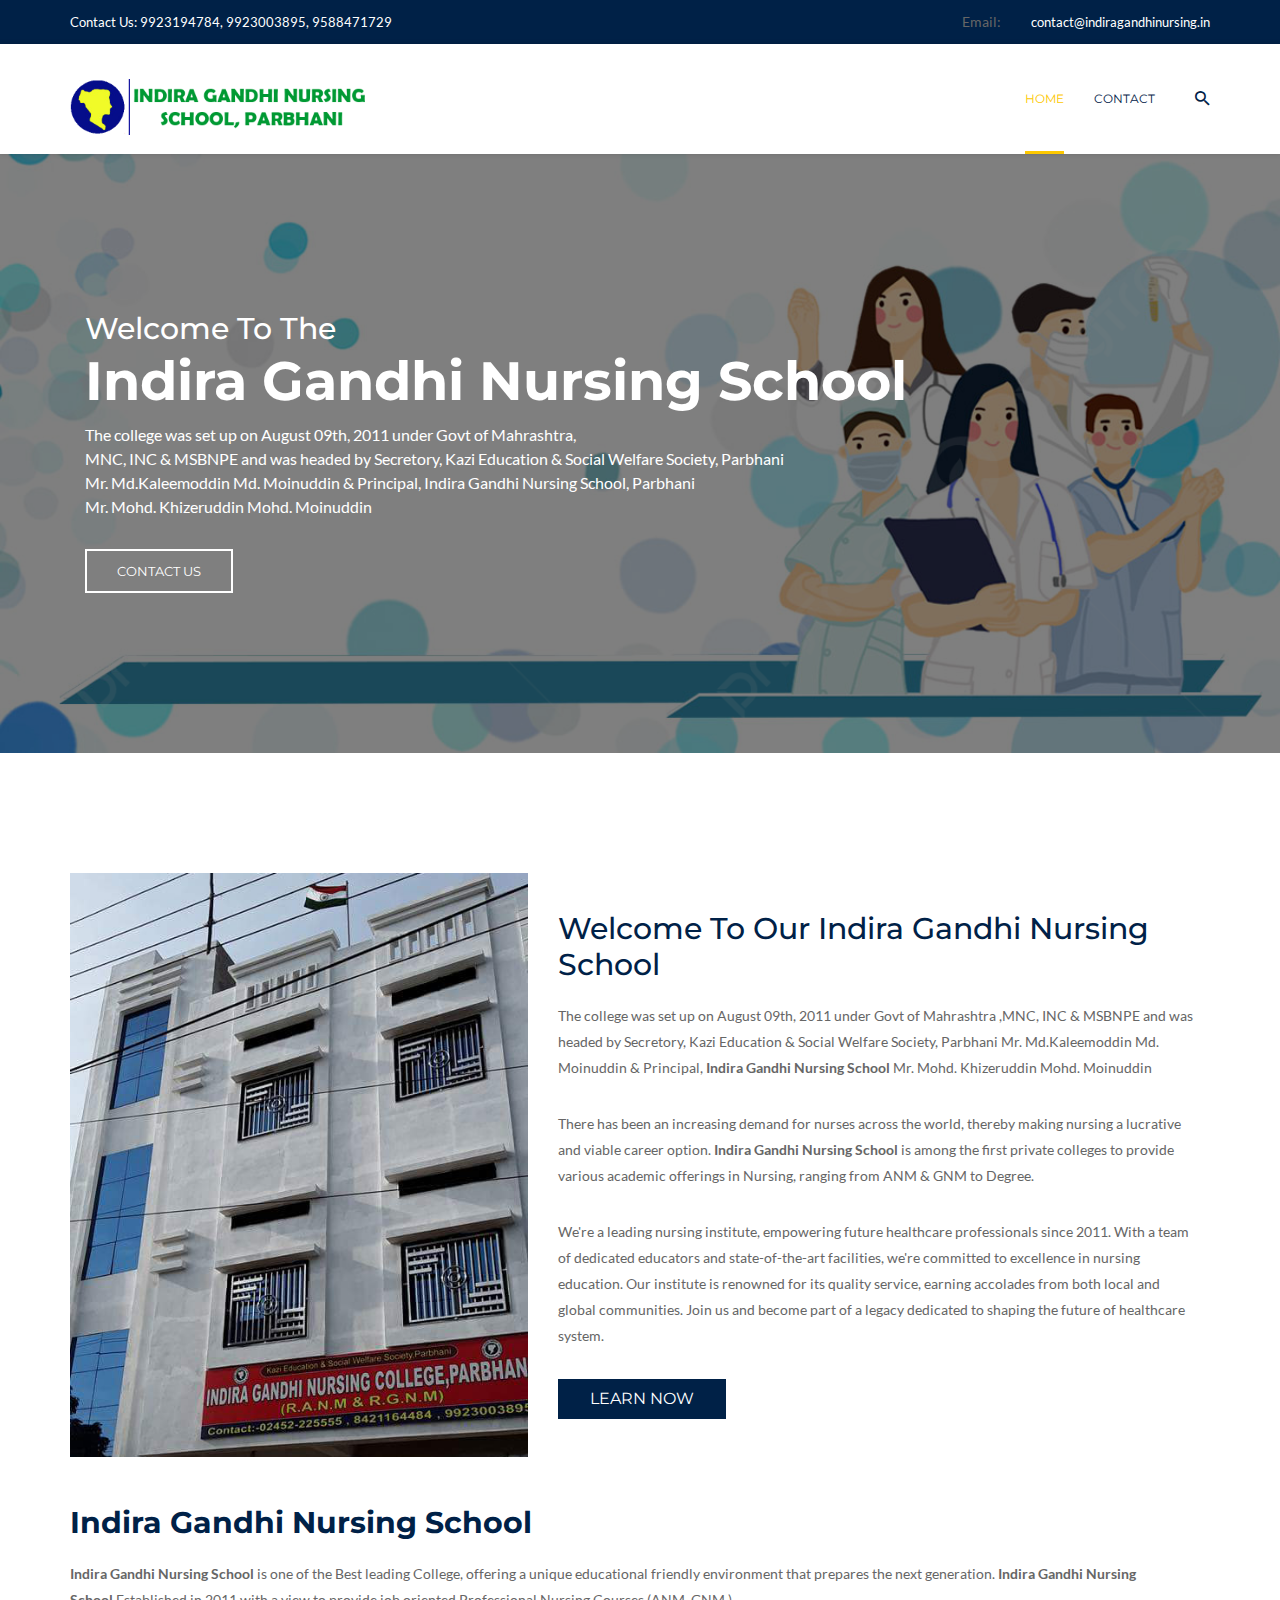
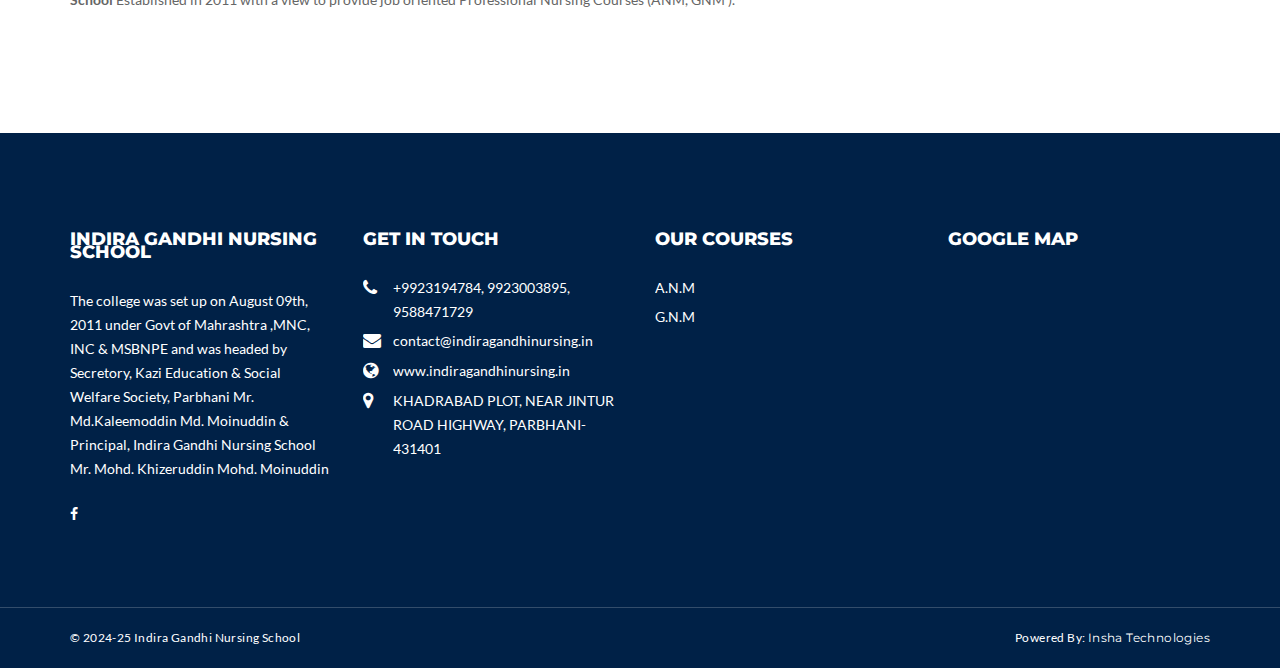
<file: index.html>
<!DOCTYPE html>
<html class="no-js" lang="en">
  <head>
    <meta charset="utf-8" />
    <meta http-equiv="x-ua-compatible" content="ie=edge" />
    <title>
      Indira Gandhi Nursing School
    </title>
    <meta name="description" content="" />
    <meta name="viewport" content="width=device-width, initial-scale=1" />

    <!-- favicon -->
    <link rel="shortcut icon" type="image/x-icon" href="img/favicon.png" />

    <!-- Bootstrap CSS -->
    <link rel="stylesheet" href="css/bootstrap.min.css" />

    <!-- Icon Font CSS -->
    <link rel="stylesheet" href="css/font-awesome.min.css" />
    <link rel="stylesheet" href="css/material-design-iconic-font.min.css" />

    <!-- Plugins CSS -->
    <link rel="stylesheet" href="css/plugins.css" />

    <!-- Style CSS -->
    <link rel="stylesheet" href="style.css" />

    <!-- Responsive CSS -->
    <link rel="stylesheet" href="css/responsive.css" />

    <!-- Modernizr JS -->
    <script src="js/vendor/modernizr-3.11.2.min.js"></script>
  </head>
  <body>
    <!-- Header Area Start -->
    <header class="header-area section">
      <!-- Header Top -->
      <div class="header-top section">
        <div class="container">
          <div class="row">
            <!-- Header Top Left -->
            <div class="header-top-left text-start col-7">
              <p>Contact Us: 9923194784, 9923003895, 9588471729</p>
            </div>
            <!-- Header Top Right -->
            <div class="header-top-right text-end col-5">
              <ul>
                <li>Email:</li>
                <li>
                  <a href="mailto:contact@indiragandhinursing.in"
                    >contact@indiragandhinursing.in</a
                  >
                </li>
              </ul>
            </div>
          </div>
        </div>
      </div>
      <!-- Header Bottom -->
      <div class="header-bottom bg-white sticker section sticker">
        <div class="container">
          <div class="row">
            <div class="col-sm-12">
              <!-- Header Logo -->
              <div class="header-logo float-start">
                <a href="index.html"
                  ><img style="width: 300px" src="img/logo/logo.png" alt="logo"
                /></a>
              </div>
              <!-- Header Buttons -->
              <div class="header-buttons float-end">
                <div class="header-search float-start">
                  <button class="search-toggle">
                    <i class="zmdi zmdi-search"></i>
                  </button>
                  <div class="search-form">
                    <form action="#">
                      <input
                        type="text"
                        placeholder="Search here..."
                        name="search"
                      />
                      <button type="submit">
                        <i class="zmdi zmdi-search"></i>
                      </button>
                    </form>
                  </div>
                </div>
              </div>
              <!-- Main Menu -->
              <div class="main-menu float-end hidden-xs">
                <nav>
                  <ul>
                    <li class="active"><a href="index.html">Home</a></li>
                    <li><a href="contact.html">Contact</a></li>
                  </ul>
                </nav>
              </div>
              <!-- Mobile Menu -->
              <div class="mobile-menu"></div>
            </div>
          </div>
        </div>
      </div>
    </header>
    <!-- End of Header Area -->

    <!-- Slider Area Start -->
    <div class="slider-area section">
      <div id="hero-slider" class="slides">
        <img
          src="img/slider/banner1.png"
          alt="Image"
          title="#slider-caption1"
          style="width: 300px"
        />
      </div>
      <div id="slider-caption1" class="nivo-html-caption nivo-caption">
        <div class="container">
          <div class="row">
            <div class="hero-content col-md-12">
              <h2 class="wow fadeInUp" data-wow-delay="0.5s">Welcome to The</h2>
              <h1 class="wow fadeInUp" data-wow-delay="1s">
                Indira Gandhi Nursing School
              </h1>
              <p class="wow fadeInUp" data-wow-delay="1.5s">
                The college was set up on August 09th, 2011 under Govt of
                Mahrashtra, <br class="d-none d-md-block" />
                MNC, INC & MSBNPE and was headed by Secretory, Kazi Education &
                Social Welfare Society, Parbhani
                <br class="d-none d-md-block" />
                Mr. Md.Kaleemoddin Md. Moinuddin & Principal, Indira Gandhi
                Nursing School, Parbhani <br class="d-none d-md-block" />
                Mr. Mohd. Khizeruddin Mohd. Moinuddin
              </p>
              <a
                class="btn wow fadeInUp"
                data-wow-delay="2s"
                href="contact.html"
                >Contact Us</a
              >
            </div>
          </div>
        </div>
      </div>
    </div>
    <!-- End of Slider Area -->

    <!-- About Area Start -->
    <div class="about-area section bg-white pt-120 pb-90">
      <div class="container">
        <div class="row align-items-center">
          <!-- About Image -->
          <div class="about-image col-md-5 col-xs-12 float-end mb-4 mb-md-0">
            <img src="img/extra/college.jpg" alt="Image" />
          </div>
          <!-- About Content -->
          <div class="about-content col-md-7 col-xs-12 mt-0">
            <h3>Welcome to Our Indira Gandhi Nursing School</h3>
            <p>
              The college was set up on August 09th, 2011 under Govt of
              Mahrashtra ,MNC, INC & MSBNPE and was headed by Secretory, Kazi
              Education & Social Welfare Society, Parbhani Mr. Md.Kaleemoddin
              Md. Moinuddin & Principal, <b>Indira Gandhi Nursing School</b>
              Mr. Mohd. Khizeruddin Mohd. Moinuddin
            </p>
            <p>
              There has been an increasing demand for nurses across the world,
              thereby making nursing a lucrative and viable career option.
              <b>Indira Gandhi Nursing School</b> is among the first private
              colleges to provide various academic offerings in Nursing, ranging
              from ANM & GNM to Degree.
            </p>
            <p>
              We're a leading nursing institute, empowering future healthcare
              professionals since 2011. With a team of dedicated educators and
              state-of-the-art facilities, we're committed to excellence in
              nursing education. Our institute is renowned for its quality
              service, earning accolades from both local and global communities.
              Join us and become part of a legacy dedicated to shaping the
              future of healthcare system.
            </p>
            <a class="btn" href="about.html">Learn Now</a>
          </div>
        </div>
        <div class="about-content col-md-12 col-xs-12 mt-5">
          <h3><b>Indira Gandhi Nursing School</b></h3>
          <p>
            <b>Indira Gandhi Nursing School</b> is one of the Best leading College, offering a unique educational friendly environment that prepares the next generation.          
            <b>Indira Gandhi Nursing School</b> Established in 2011 with a view to provide job oriented Professional Nursing Courses (ANM, GNM ).
          </p>
        </div>
      </div>
    </div>    
    </div>
    <!-- End of About Area -->

    <!-- Footer Top Area Start -->
    <div class="footer-top-area section pt-100 pb-0 pb-xl-4">
      <div class="container">
        <div class="row">
          <!-- Footer Widget -->
          <div class="footer-widget col-lg-3 col-md-6 col-12 mb-50">
            <h3>Indira Gandhi Nursing School</h3>
            <p>
              The college was set up on August 09th, 2011 under Govt of
              Mahrashtra ,MNC, INC & MSBNPE and was headed by Secretory, Kazi
              Education & Social Welfare Society, Parbhani Mr. Md.Kaleemoddin
              Md. Moinuddin & Principal, Indira Gandhi Nursing School Mr. Mohd.
              Khizeruddin Mohd. Moinuddin
            </p>
            <div class="footer-social">
              <a
                target="_blank"
                rel="noopener"
                href="https://www.facebook.com/indiragandhinursing/"
                ><i class="fa fa-facebook"></i
              ></a>
            </div>
          </div>
          <!-- Footer Widget -->
          <div class="footer-widget col-lg-3 col-md-6 col-12 mb-50">
            <h3>GET IN TOUCH</h3>
            <ul>
              <li>
                <i class="fa fa-phone"></i>
                <span>+9923194784, 9923003895, 9588471729</span>
              </li>
              <li>
                <i class="fa fa-envelope"></i>
                <span>contact@indiragandhinursing.in</span>
              </li>
              <li>
                <i class="fa fa-globe"></i>
                <span>www.indiragandhinursing.in</span>
              </li>
              <li>
                <i class="fa fa-map-marker"></i>
                <span
                  >KHADRABAD PLOT, NEAR JINTUR ROAD HIGHWAY,
                  PARBHANI-431401</span
                >
              </li>
            </ul>
          </div>
          <!-- Footer Widget -->
          <div class="footer-widget col-lg-3 col-md-6 col-12 mb-50">
            <h3>Our Courses</h3>
            <ul>
              <li><span>A.N.M</span></li>
              <li><span>G.N.M</span></li>
            </ul>
          </div>
          <!-- Footer Widget -->
          <div class="footer-widget col-lg-3 col-md-6 col-sm-8 col-12 mb-50">
            <h3>Google Map</h3>
            <div class="instagram-widget">
              <iframe
                src="https://www.google.com/maps/embed?pb=!1m18!1m12!1m3!1d3766.3079986209104!2d76.76167037593937!3d19.26896774588489!2m3!1f0!2f0!3f0!3m2!1i1024!2i768!4f13.1!3m3!1m2!1s0x3bd019d96b6c4dbb%3A0xf8ea5add33bac4c1!2sIndira%20Gandhi%20Nursing%20College!5e0!3m2!1sen!2sin!4v1721120600402!5m2!1sen!2sin"
                width="400"
                height="250"
                style="border: 0"
                allowfullscreen=""
                loading="lazy"
                referrerpolicy="no-referrer-when-downgrade"
              ></iframe>
            </div>
          </div>
        </div>
      </div>
    </div>
    <!--End of Footer Top Area-->

    <!-- Footer Bottom Area Start -->
    <footer class="footer-bottom-area section">
      <div class="container">
        <div class="row">
          <div class="text-start col-md-6 col-sm-12">
            <p class="copyright">© 2024-25 Indira Gandhi Nursing School</p>
          </div>
          <div class="text-end col-md-6 col-sm-12">
            <p>
              Powered By:
              <a target="_blank" href="https://www.inshatech.com"
                >Insha Technologies</a
              >
            </p>
          </div>
        </div>
      </div>
    </footer>
    <!-- End of Footer Bottom Area -->

    <!-- jquery -->
    <script src="js/vendor/jquery-3.6.0.min.js"></script>
    <script src="js/vendor/jquery-migrate-3.3.2.min.js"></script>

    <!-- bootstrap JS -->
    <script src="js/bootstrap.bundle.min.js"></script>

    <!-- plugins JS -->
    <script src="js/plugins.js"></script>

    <!-- main JS
============================================ -->
    <script src="js/main.js"></script>
  </body>
</html>
</file>
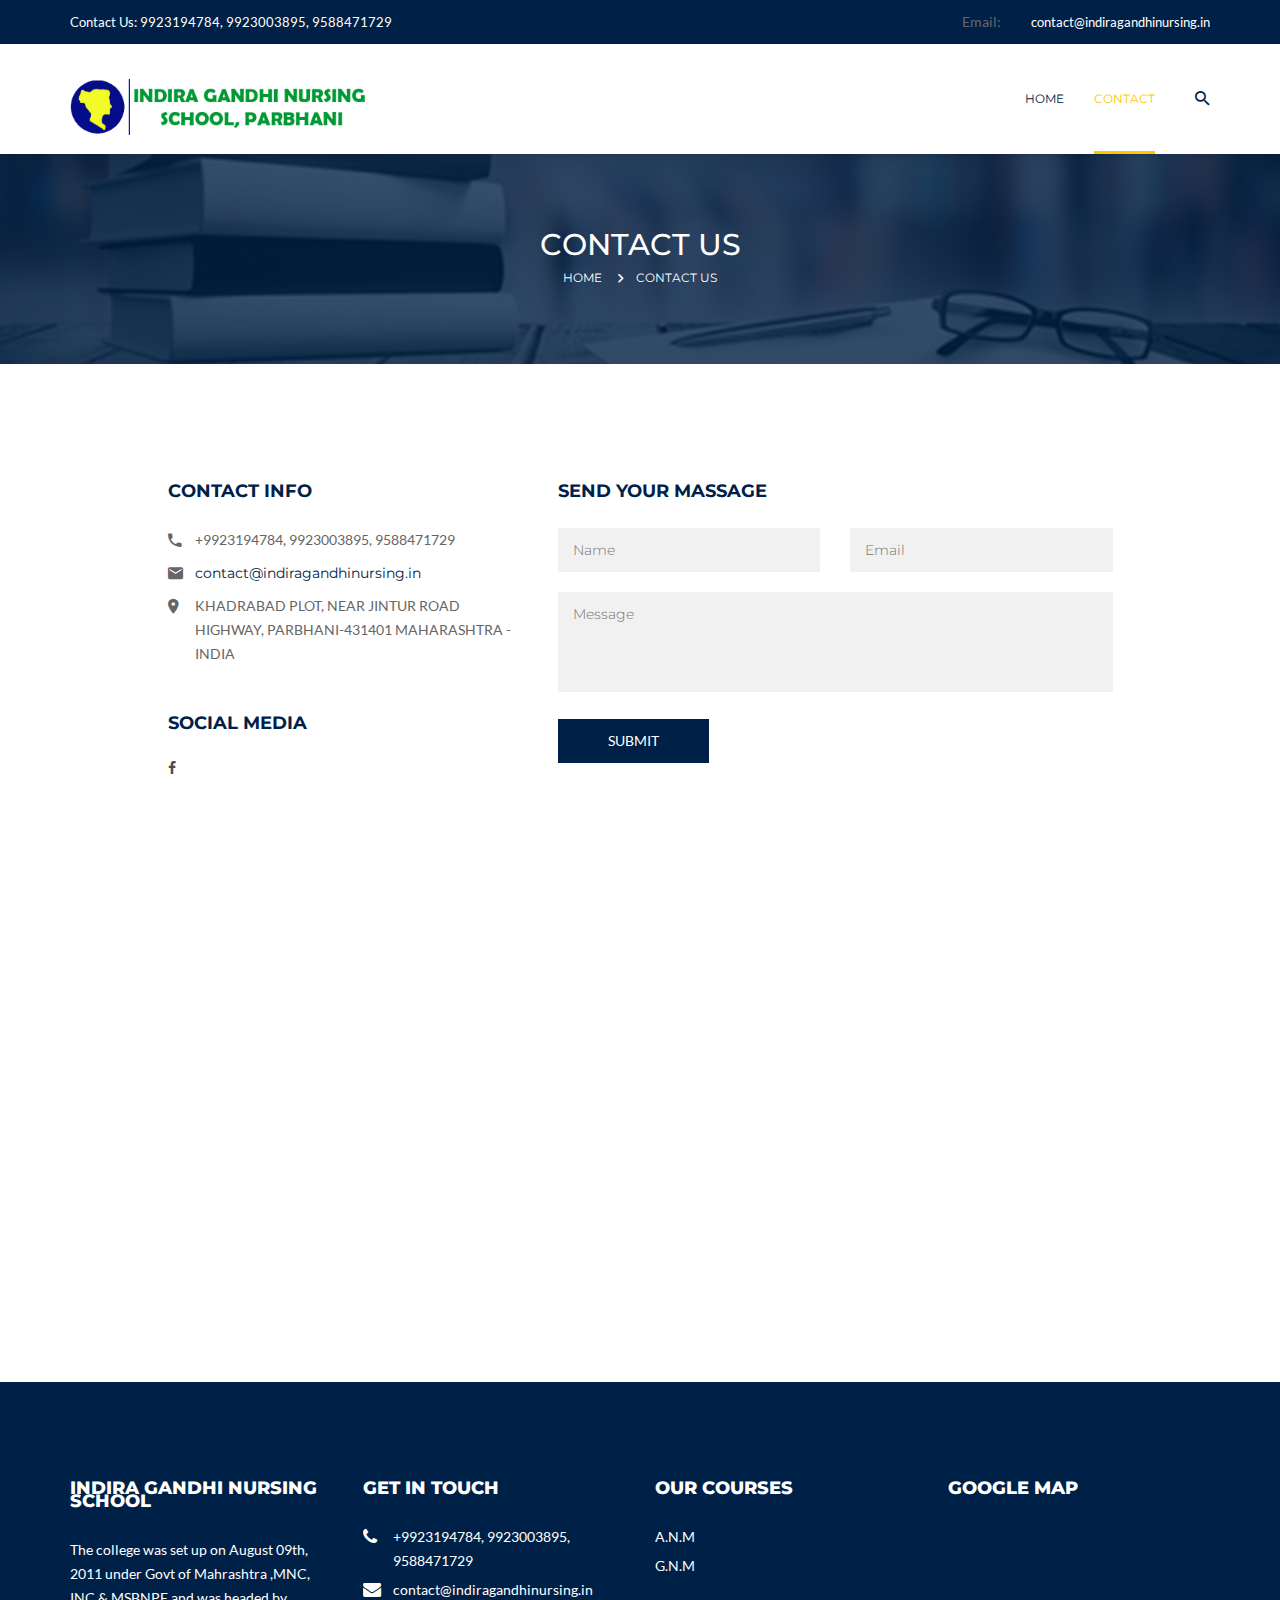
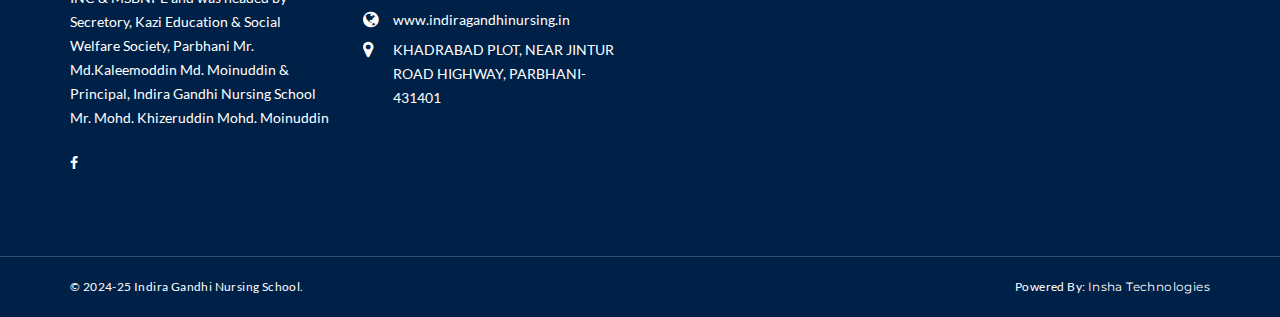
<file: contact.html>
<!DOCTYPE html>
<html class="no-js" lang="en">
  <head>
    <meta charset="utf-8" />
    <meta http-equiv="x-ua-compatible" content="ie=edge" />
    <title>
      Contact - Indira Gandhi Nursing School
    </title>
    <meta name="description" content="" />
    <meta name="viewport" content="width=device-width, initial-scale=1" />

    <!-- favicon -->
    <link rel="shortcut icon" type="image/x-icon" href="img/favicon.png" />

    <!-- Bootstrap CSS -->
    <link rel="stylesheet" href="css/bootstrap.min.css" />

    <!-- Icon Font CSS -->
    <link rel="stylesheet" href="css/font-awesome.min.css" />
    <link rel="stylesheet" href="css/material-design-iconic-font.min.css" />

    <!-- Plugins CSS -->
    <link rel="stylesheet" href="css/plugins.css" />

    <!-- Style CSS -->
    <link rel="stylesheet" href="style.css" />

    <!-- Responsive CSS -->
    <link rel="stylesheet" href="css/responsive.css" />

    <!-- Modernizr JS -->
    <script src="js/vendor/modernizr-3.11.2.min.js"></script>
  </head>
  <body>
    <!-- Header Area Start -->
    <header class="header-area section">
      <!-- Header Top -->
      <div class="header-top section">
        <div class="container">
          <div class="row">
            <!-- Header Top Left -->
            <div class="header-top-left text-start col-7">
              <p>Contact Us: 9923194784, 9923003895, 9588471729</p>
            </div>
            <!-- Header Top Right -->
            <div class="header-top-right text-end col-5">
              <ul>
                <li>Email:</li>
                <li>
                  <a href="mailto:contact@indiragandhinursing.in"
                    >contact@indiragandhinursing.in</a
                  >
                </li>
              </ul>
            </div>
          </div>
        </div>
      </div>
      <!-- Header Bottom -->
      <div class="header-bottom bg-white sticker section sticker">
        <div class="container">
          <div class="row">
            <div class="col-sm-12">
              <!-- Header Logo -->
              <div class="header-logo float-start">
                <a href="index.html"
                  ><img style="width: 300px" src="img/logo/logo.png" alt="logo"
                /></a>
              </div>
              <!-- Header Buttons -->
              <div class="header-buttons float-end">
                <div class="header-search float-start">
                  <button class="search-toggle">
                    <i class="zmdi zmdi-search"></i>
                  </button>
                  <div class="search-form">
                    <form action="#">
                      <input
                        type="text"
                        placeholder="Search here..."
                        name="search"
                      />
                      <button type="submit">
                        <i class="zmdi zmdi-search"></i>
                      </button>
                    </form>
                  </div>
                </div>
              </div>
              <!-- Main Menu -->
              <div class="main-menu float-end hidden-xs">
                <nav>
                  <ul>
                    <li><a href="index.html">Home</a></li>
                    <li class="active"><a href="contact.html">Contact</a></li>
                  </ul>
                </nav>
              </div>
              <!-- Mobile Menu -->
              <div class="mobile-menu"></div>
            </div>
          </div>
        </div>
      </div>
    </header>
    <!-- End of Header Area -->

    <!-- Page Banner Area Start -->
    <div class="page-banner-area overlay section">
      <div class="container">
        <div class="row">
          <!-- Page Banner -->
          <div class="page-banner text-center col-xs-12">
            <h1>contact us</h1>
            <!-- Breadcrumb -->
            <ul class="breadcrumb">
              <li><a href="index.html">Home</a></li>
              <li><a href="#">contact us</a></li>
            </ul>
          </div>
        </div>
      </div>
    </div>
    <!-- End of Page Banner Area -->

    <!-- Contact Area Start -->
    <div class="contact-area bg-white section pt-120 pb-70">
      <div class="container">
        <div class="contact-wrapper row">
          <div class="col-md-4 offset-lg-1 col-sm-5 col-xs-12 mb-50">
            <!-- Contact Info -->
            <h4>contact info</h4>
            <div class="contact-info">
              <p>
                <i class="zmdi zmdi-phone"></i
                ><span>+9923194784, 9923003895, 9588471729</span>
              </p>
              <p>
                <i class="zmdi zmdi-email"></i
                ><span
                  ><a href="mailto:contact@indiragandhinursing.in"
                    >contact@indiragandhinursing.in</a
                  ></span
                >
              </p>
              <p>
                <i class="zmdi zmdi-pin"></i
                ><span
                  >KHADRABAD PLOT, NEAR JINTUR ROAD HIGHWAY, PARBHANI-431401
                  MAHARASHTRA - INDIA</span
                >
              </p>
            </div>
            <!-- Contact Social -->
            <h4>social media</h4>
            <div class="contact-social fix">
              <a href="www.facebook.com"><i class="fa fa-facebook"></i></a>
            </div>
          </div>
          <!-- Contact Form -->
          <div class="col-lg-6 col-md-8 col-sm-7 col-xs-12">
            <h4>send your massage</h4>
            <form
              id="contact-form"
              class="contact-form"
              action="#"
              method="post"
            >
              <div class="row">
                <div class="col-md-6 col-12 mb-20">
                  <input
                    type="text"
                    name="con_name"
                    id="name"
                    placeholder="Name"
                  />
                </div>
                <div class="col-md-6 col-12 mb-20">
                  <input
                    type="email"
                    name="con_email"
                    id="mail"
                    placeholder="Email"
                  />
                </div>
                <div class="col-12 mb-20">
                  <textarea
                    name="con_message"
                    id="message"
                    cols="30"
                    rows="10"
                    placeholder="Message"
                  ></textarea>
                </div>
                <div class="col-12">
                  <button class="btn-submit" type="submit">Submit</button>
                </div>
              </div>
            </form>
            <div class="form-message"></div>
          </div>
        </div>
      </div>
    </div>
    <!-- End of Contact Area -->

    <!-- Google Map Area Start -->
    <div class="section contactMap">
      <iframe
        src="https://www.google.com/maps/embed?pb=!1m18!1m12!1m3!1d3766.3079986209104!2d76.76167037593937!3d19.26896774588489!2m3!1f0!2f0!3f0!3m2!1i1024!2i768!4f13.1!3m3!1m2!1s0x3bd019d96b6c4dbb%3A0xf8ea5add33bac4c1!2sIndira%20Gandhi%20Nursing%20College!5e0!3m2!1sen!2sin!4v1721120600402!5m2!1sen!2sin"
        style="border: 0"
        allowfullscreen=""
        loading="lazy"
      ></iframe>
    </div>
    <!-- End of Google Map Area -->

    <!-- Footer Top Area Start -->
    <div class="footer-top-area section pt-100 pb-0 pb-xl-4">
      <div class="container">
        <div class="row">
          <!-- Footer Widget -->
          <div class="footer-widget col-lg-3 col-md-6 col-12 mb-50">
            <h3>Indira Gandhi Nursing School</h3>
            <p>
              The college was set up on August 09th, 2011 under Govt of
              Mahrashtra ,MNC, INC & MSBNPE and was headed by Secretory, Kazi
              Education & Social Welfare Society, Parbhani Mr. Md.Kaleemoddin
              Md. Moinuddin & Principal, Indira Gandhi Nursing School
              Mr. Mohd. Khizeruddin Mohd. Moinuddin
            </p>
            <div class="footer-social">
              <a target="_blank" rel="noopener" href="https://www.facebook.com/indiragandhinursing/"
                ><i class="fa fa-facebook"></i
              ></a>
            </div>
          </div>
          <!-- Footer Widget -->
          <div class="footer-widget col-lg-3 col-md-6 col-12 mb-50">
            <h3>GET IN TOUCH</h3>
            <ul>
              <li>
                <i class="fa fa-phone"></i>
                <span>+9923194784, 9923003895, 9588471729</span>
              </li>
              <li>
                <i class="fa fa-envelope"></i>
                <span>contact@indiragandhinursing.in</span>
              </li>
              <li>
                <i class="fa fa-globe"></i>
                <span>www.indiragandhinursing.in</span>
              </li>
              <li>
                <i class="fa fa-map-marker"></i>
                <span
                  >KHADRABAD PLOT, NEAR JINTUR ROAD HIGHWAY,
                  PARBHANI-431401</span
                >
              </li>
            </ul>
          </div>
          <!-- Footer Widget -->
          <div class="footer-widget col-lg-3 col-md-6 col-12 mb-50">
            <h3>Our Courses</h3>
            <ul>
              <li><span>A.N.M</span></li>
              <li><span>G.N.M</span></li>
            </ul>
          </div>
          <!-- Footer Widget -->
          <div class="footer-widget col-lg-3 col-md-6 col-sm-8 col-12 mb-50">
            <h3>Google Map</h3>
            <div class="instagram-widget">
              <iframe
                src="https://www.google.com/maps/embed?pb=!1m18!1m12!1m3!1d3766.3079986209104!2d76.76167037593937!3d19.26896774588489!2m3!1f0!2f0!3f0!3m2!1i1024!2i768!4f13.1!3m3!1m2!1s0x3bd019d96b6c4dbb%3A0xf8ea5add33bac4c1!2sIndira%20Gandhi%20Nursing%20College!5e0!3m2!1sen!2sin!4v1721120600402!5m2!1sen!2sin"
                width="400"
                height="250"
                style="border: 0"
                allowfullscreen=""
                loading="lazy"
                referrerpolicy="no-referrer-when-downgrade"
              ></iframe>
            </div>
          </div>
        </div>
      </div>
    </div>
    <!--End of Footer Top Area-->

    <!-- Footer Bottom Area Start -->
    <footer class="footer-bottom-area section">
      <div class="container">
        <div class="row">
          <div class="text-start col-md-6 col-sm-12">
            <p class="copyright">
              © 2024-25 Indira Gandhi Nursing School.
            </p>
          </div>
          <div class="text-end col-md-6 col-sm-12">
            <p>
              Powered By:
              <a target="_blank" href="https://www.inshatech.com"
                >Insha Technologies</a
              >
            </p>
          </div>
        </div>
      </div>
    </footer>
    <!-- End of Footer Bottom Area -->

    <!-- jquery -->
    <script src="js/vendor/jquery-3.6.0.min.js"></script>
    <script src="js/vendor/jquery-migrate-3.3.2.min.js"></script>

    <!-- bootstrap JS -->
    <script src="js/bootstrap.bundle.min.js"></script>

    <!-- plugins JS -->
    <script src="js/plugins.js"></script>

    <!-- main JS
============================================ -->
    <script src="js/main.js"></script>
  </body>
</html>
</file>
<file: style.css>
/*-----------------------------------------------------------------------------------
    
    CSS INDEX
    ===================
	
    1.  Theme Default CSS (body, link color, section etc)
    2.  Header CSS
          2.1 Header Top
          2.2 Header Bottom
              2.2.1 Header Logo
              2.2.2 Header Menu
              2.2.3 Header Button
    3.  Slider Area
    4.  About Area
          4.1 About Area
          4.2 Skill Area
          4.3 Teachers Area
    5.  Course Area
          5.1 Course Item
          5.2 Single Course Details
    6.  Funfact Area
    7.  Gallery Area
    8.  Event Area
          8.1 Event Item
          8.2 Single Event Details
    9.  Testimonial Area
    10. News Area
    11. Contact Area
    12. Footer Top Area
    13. Footer Bottom Area
    14. Comments & Sidebar Area
          14.1 Comments
          14.2 Sidebar
    

-----------------------------------------------------------------------------------*/

/*----------------------------------------*/
/*  1.  Theme default CSS
/*----------------------------------------*/
@import url('./fonts/fonts.css');

html,
body {
    height: 100%;
}

body {
    color: #666;
    font-family: "Lato", sans-serif;
    font-size: 14px;
    font-weight: 400;
    line-height: 24px;
    overflow-x: hidden;
    text-align: left;
}

p:last-child {
    margin-bottom: 0;
}

h1,
h2,
h3,
h4,
h5,
h6 {
    font-family: 'Montserrat', sans-serif;
    color: #002147;
    margin-top: 0;
}

a {
    color: #002147;
    font-family: 'Montserrat', sans-serif;
    text-decoration: none;
}

a:hover {
    color: #4c4c4c;
    text-decoration: none;
}

a:active,
a:hover,
a:focus {
    outline: 0 none;
    text-decoration: none;
}

a:focus,
button:focus {
    outline: none;
}

ul {
    list-style: outside none none;
    margin: 0;
    padding: 0;
}

img {
    max-width: 100%;
    height: auto;
    border: 0;
    vertical-align: top;
}

*::before,
*::after,
a,
button,
span,
input,
textarea {
    -webkit-transition: all 0.3s ease 0s;
    transition: all 0.3s ease 0s;
}

input,
textarea {
    font-family: 'Montserrat', sans-serif;
}

input:focus,
textarea:focus {
    box-shadow: 0;
    outline: 0;
}

/*-- Placeholder Opacity --*/
::-webkit-input-placeholder {
    opacity: 1 !important;
    -ms-filter: "progid:DXImageTransform.Microsoft.Alpha(Opacity=100)";
    filter: alpha(opacity=100);
}

:-moz-placeholder {
    opacity: 1 !important;
    -ms-filter: "progid:DXImageTransform.Microsoft.Alpha(Opacity=100)";
    filter: alpha(opacity=100);
}

::-moz-placeholder {
    opacity: 1 !important;
    -ms-filter: "progid:DXImageTransform.Microsoft.Alpha(Opacity=100)";
    filter: alpha(opacity=100);
}

:-ms-input-placeholder {
    opacity: 1 !important;
    -ms-filter: "progid:DXImageTransform.Microsoft.Alpha(Opacity=100)";
    filter: alpha(opacity=100);
}

/*-- Common Classes --*/
.fix {
    overflow: hidden
}

.float-start {
    float: left;
}

.float-end {
    float: right;
}

/*-- Margin Top --*/
.mt-5 {
    margin-top: 5px;
}

.mt-10 {
    margin-top: 10px;
}

.mt-15 {
    margin-top: 15px;
}

.mt-20 {
    margin-top: 20px;
}

.mt-25 {
    margin-top: 25px;
}

.mt-30 {
    margin-top: 30px;
}

.mt-35 {
    margin-top: 35px;
}

.mt-40 {
    margin-top: 40px;
}

.mt-45 {
    margin-top: 45px;
}

.mt-50 {
    margin-top: 50px;
}

.mt-55 {
    margin-top: 55px;
}

.mt-60 {
    margin-top: 60px;
}

.mt-65 {
    margin-top: 65px;
}

.mt-70 {
    margin-top: 70px;
}

.mt-75 {
    margin-top: 75px;
}

.mt-80 {
    margin-top: 80px;
}

.mt-85 {
    margin-top: 85px;
}

.mt-90 {
    margin-top: 90px;
}

.mt-95 {
    margin-top: 95px;
}

.mt-100 {
    margin-top: 100px;
}

.mt-105 {
    margin-top: 105px;
}

.mt-110 {
    margin-top: 110px;
}

.mt-115 {
    margin-top: 115px;
}

.mt-120 {
    margin-top: 120px;
}

.mt-125 {
    margin-top: 125px;
}

.mt-130 {
    margin-top: 130px;
}

.mt-135 {
    margin-top: 135px;
}

.mt-140 {
    margin-top: 140px;
}

.mt-145 {
    margin-top: 145px;
}

.mt-150 {
    margin-top: 150px;
}

/*-- Margin Bottom --*/
.mb--30 {
    margin-bottom: -30px;
}

.mb-5 {
    margin-bottom: 5px;
}

.mb-10 {
    margin-bottom: 10px;
}

.mb-15 {
    margin-bottom: 15px;
}

.mb-20 {
    margin-bottom: 20px;
}

.mb-25 {
    margin-bottom: 25px;
}

.mb-30 {
    margin-bottom: 30px;
}

.mb-35 {
    margin-bottom: 35px;
}

.mb-40 {
    margin-bottom: 40px;
}

.mb-45 {
    margin-bottom: 45px;
}

.mb-50 {
    margin-bottom: 50px;
}

.mb-55 {
    margin-bottom: 55px;
}

.mb-60 {
    margin-bottom: 60px;
}

.mb-65 {
    margin-bottom: 65px;
}

.mb-70 {
    margin-bottom: 70px;
}

.mb-75 {
    margin-bottom: 75px;
}

.mb-80 {
    margin-bottom: 80px;
}

.mb-85 {
    margin-bottom: 85px;
}

.mb-90 {
    margin-bottom: 90px;
}

.mb-95 {
    margin-bottom: 95px;
}

.mb-100 {
    margin-bottom: 100px;
}

.mb-105 {
    margin-bottom: 105px;
}

.mb-110 {
    margin-bottom: 110px;
}

.mb-115 {
    margin-bottom: 115px;
}

.mb-120 {
    margin-bottom: 120px;
}

.mb-125 {
    margin-bottom: 125px;
}

.mb-130 {
    margin-bottom: 130px;
}

.mb-135 {
    margin-bottom: 135px;
}

.mb-140 {
    margin-bottom: 140px;
}

.mb-145 {
    margin-bottom: 145px;
}

.mb-150 {
    margin-bottom: 150px;
}

/*-- Padding Top --*/
.pt-5 {
    padding-top: 5px;
}

.pt-10 {
    padding-top: 10px;
}

.pt-15 {
    padding-top: 15px;
}

.pt-20 {
    padding-top: 20px;
}

.pt-25 {
    padding-top: 25px;
}

.pt-30 {
    padding-top: 30px;
}

.pt-35 {
    padding-top: 35px;
}

.pt-40 {
    padding-top: 40px;
}

.pt-45 {
    padding-top: 45px;
}

.pt-50 {
    padding-top: 50px;
}

.pt-55 {
    padding-top: 55px;
}

.pt-60 {
    padding-top: 60px;
}

.pt-65 {
    padding-top: 65px;
}

.pt-70 {
    padding-top: 70px;
}

.pt-75 {
    padding-top: 75px;
}

.pt-80 {
    padding-top: 80px;
}

.pt-85 {
    padding-top: 85px;
}

.pt-90 {
    padding-top: 90px;
}

.pt-95 {
    padding-top: 95px;
}

.pt-100 {
    padding-top: 100px;
}

.pt-105 {
    padding-top: 105px;
}

.pt-110 {
    padding-top: 110px;
}

.pt-115 {
    padding-top: 115px;
}

.pt-120 {
    padding-top: 120px;
}

.pt-125 {
    padding-top: 125px;
}

.pt-130 {
    padding-top: 130px;
}

.pt-135 {
    padding-top: 135px;
}

.pt-140 {
    padding-top: 140px;
}

.pt-145 {
    padding-top: 145px;
}

.pt-150 {
    padding-top: 150px;
}

/*-- Padding Bottom --*/
.pb-5 {
    padding-bottom: 5px;
}

.pb-10 {
    padding-bottom: 10px;
}

.pb-15 {
    padding-bottom: 15px;
}

.pb-20 {
    padding-bottom: 20px;
}

.pb-25 {
    padding-bottom: 25px;
}

.pb-30 {
    padding-bottom: 30px;
}

.pb-35 {
    padding-bottom: 35px;
}

.pb-40 {
    padding-bottom: 40px;
}

.pb-45 {
    padding-bottom: 45px;
}

.pb-50 {
    padding-bottom: 50px;
}

.pb-55 {
    padding-bottom: 55px;
}

.pb-60 {
    padding-bottom: 60px;
}

.pb-65 {
    padding-bottom: 65px;
}

.pb-70 {
    padding-bottom: 70px;
}

.pb-75 {
    padding-bottom: 75px;
}

.pb-80 {
    padding-bottom: 80px;
}

.pb-85 {
    padding-bottom: 85px;
}

.pb-90 {
    padding-bottom: 90px;
}

.pb-95 {
    padding-bottom: 95px;
}

.pb-100 {
    padding-bottom: 100px;
}

.pb-105 {
    padding-bottom: 105px;
}

.pb-110 {
    padding-bottom: 110px;
}

.pb-115 {
    padding-bottom: 115px;
}

.pb-120 {
    padding-bottom: 120px;
}

.pb-125 {
    padding-bottom: 125px;
}

.pb-130 {
    padding-bottom: 130px;
}

.pb-135 {
    padding-bottom: 135px;
}

.pb-140 {
    padding-bottom: 140px;
}

.pb-145 {
    padding-bottom: 145px;
}

.pb-150 {
    padding-bottom: 150px;
}

/*-- Button --*/
.btn {
    background-color: #002147;
    border: 2px solid #002147;
    border-radius: 0;
    color: #ffffff;
    height: 40px;
    line-height: 24px;
    padding: 6px 30px;
    text-transform: uppercase;
}

.btn:hover {
    background-color: #fdc800;
    border: 2px solid #fdc800;
    color: #002147;
}

/*-- Section --*/
.section {
    float: left;
    width: 100%;
}

/*-- BG Color --*/
.bg-white {
    background-color: #ffffff;
}

.bg-gray {
    background-color: #f5f5f5;
}

/*-- Section Title --*/
.section-title {
    text-align: center;
    overflow: hidden;
    position: relative
}

.section-title h3 {
    font-size: 30px;
    line-height: 22px;
    margin-bottom: 15px;
    text-transform: uppercase
}

.section-title p {
    color: #000000;
    font-weight: 400;
    margin-bottom: 0;
}

/*-- Page Banner Area --*/
.page-banner-area {
    background-image: url("img/bg/banner.jpg");
    margin-top: 154px;
    padding: 80px 0;
}

/*-- Page Banner --*/
.page-banner {}

.page-banner h1 {
    color: #ffffff;
    font-size: 30px;
    line-height: 22px;
    margin-bottom: 15px;
    text-transform: uppercase;
}

/*-- Breadcrumb --*/
.breadcrumb {
    background-color: transparent;
    justify-content: center;
    line-height: 12px;
    margin-bottom: 0;
    padding: 0;
    text-align: center;
}

.breadcrumb li {
    margin: 0 17px;
    position: relative;
}

.breadcrumb>li:first-child:before {
    color: #ffffff;
    content: "\f2fb";
    display: block;
    font-family: "Material-Design-Iconic-Font";
    font-size: 18px;
    position: absolute;
    right: -22px;
    top: 1px;
}

.breadcrumb>li+li:before {
    display: none;
}

.breadcrumb a {
    color: #ffffff;
    font-size: 12px;
    line-height: 12px;
    text-transform: uppercase;
}

.breadcrumb a:hover {
    color: #fdc800;
}

/*-- Overlay --*/
.overlay {
    background-position: center center;
    -webkit-background-size: cover;
    background-size: cover;
    overflow: hidden;
    position: relative;
    z-index: 1;
}

.overlay::after {
    background-color: #002147;
    content: "";
    height: 100%;
    left: 0;
    opacity: 0.8;
    position: absolute;
    top: 0;
    width: 100%;
    z-index: -1;
}

/*-- Slick Controls --*/

/*-- Slick Arrow --*/
.slick-arrow {
    background-color: #002147;
    border: medium none;
    border-radius: 50%;
    color: #fff;
    display: block;
    height: 40px;
    margin-top: -20px;
    opacity: 0;
    position: absolute;
    top: 50%;
    width: 40px;
    z-index: 99;
}

.slick-arrow.slick-prev {
    left: -45px;
}

.slick-arrow.slick-next {
    right: -45px;
}

.slick-slider:hover .slick-arrow {
    opacity: 1;
}

.slick-slider:hover .slick-arrow.slick-prev {
    left: -5px;
}

.slick-slider:hover .slick-arrow.slick-next {
    right: -5px;
}

.slick-arrow:hover {
    background-color: #fdc800;
    color: #002147;
}

.slick-arrow i {
    display: block;
    font-size: 22px;
    line-height: 40px;
}

/*-- Slick Dots --*/
.slick-dots {
    height: 10px;
    margin-top: 30px;
}

.slick-dots li {
    display: inline-block;
    margin: 0 5px;
    vertical-align: top;
}

.slick-dots li button {
    background-color: #fff;
    border: medium none;
    border-radius: 50%;
    display: block;
    height: 10px;
    opacity: 0.5;
    padding: 0;
    text-indent: -9999px;
    width: 10px;
}

.slick-dots li.slick-active button {
    opacity: 1;
    background-color: #fdc800;
}

/*-- Scrollup --*/
#scrollUp {
    background-color: #fdc800;
    bottom: 0;
    color: #ffffff;
    cursor: pointer;
    display: none;
    font-size: 28px;
    height: 40px;
    line-height: 37px;
    position: fixed;
    right: 0;
    text-align: center;
    width: 40px;
    z-index: 9999;
}

#scrollUp:hover {
    background-color: #002147;
}

/*----------------------------------------*/
/*  2. Header CSS
/*----------------------------------------*/
.header-area {
    position: absolute;
    left: 0;
    right: 0;
    z-index: 99999;
}

/*---- 2.1 Header Top ----*/
.header-top {
    background-color: #002147;
    padding: 10px 0;
}

/*-- Header Top Left --*/
.header-top-left {}

.header-top-left p {
    color: #ffffff;
    display: block;
    font-size: 13px;
}

/*-- Header Top Right --*/
.header-top-right {}

.header-top-right ul {
    display: inline-block;
    vertical-align: top;
}

.header-top-right ul li {
    display: block;
    float: left;
    margin-left: 30px;
}

.header-top-right ul li:first-child {
    margin-left: 0;
}

.header-top-right ul li a {
    color: #ffffff;
    display: block;
    font-size: 13px;
    font-family: 'Lato', sans-serif;
}

.header-top-right ul li a:hover {
    color: #fdc800;
}

/*---- 2.2 Header Bottom ----*/
.header-bottom {
    box-shadow: 0 0 5px rgba(0, 0, 0, 0.15);
}

.header-bottom.stick {
    -webkit-animation: 300ms ease-in-out 0s normal none 1 running fadeInDown;
    animation: 300ms ease-in-out 0s normal none 1 running fadeInDown;
    position: fixed;
}

/*-- 2.2.1 Header Logo --*/
.header-logo {
    display: block;
    margin-top: 35px;
}

.stick .header-logo {
    margin-top: 20px;
}

.header-logo a {
    display: block
}

.header-logo a img {}

/*-- 2.2.2 Header Menu --*/
.main-menu {}

.main-menu nav {}

.main-menu nav>ul {}

.main-menu nav>ul>li {
    display: block;
    float: left;
    margin-left: 30px;
    position: relative;
}

.main-menu nav>ul li:first-child {
    margin-left: 0;
}

.main-menu nav>ul>li>a {
    display: block;
    font-size: 12px;
    line-height: 30px;
    text-transform: uppercase;
    padding: 40px 0;
    position: relative;
}

.stick .main-menu nav>ul>li>a {
    padding: 25px 0;
}

.main-menu nav>ul>li>a:before {
    background-color: #fdc800;
    bottom: 0;
    content: "";
    height: 3px;
    left: 50%;
    position: absolute;
    right: 50%;
}

.main-menu nav>li>a>i {
    margin-left: 6px;
    position: relative;
    top: -1px;
}

.main-menu nav>ul>li.active>a,
.main-menu nav>ul>li:hover>a {
    color: #fdc800;
}

.main-menu nav>ul>li.active>a:before,
.main-menu nav>ul>li:hover>a:before {
    left: 0;
    right: 0;
}

/*-- Sub Menu --*/
ul.sub-menu {
    background-color: #ffffff;
    box-shadow: 0 2px 5px rgba(0, 0, 0, 0.15);
    left: -20px;
    margin: 0;
    padding: 15px 20px 15px;
    position: absolute;
    text-align: left;
    top: 100%;
    width: 220px;
    z-index: -99;
    opacity: 0;
    margin-top: 30px;
    visibility: hidden;
    -webkit-transition: all 0.5s ease 0s;
    transition: all 0.5s ease 0s;
}

.main-menu nav>ul>li:hover ul.sub-menu {
    opacity: 1;
    margin-top: 0;
    visibility: visible;
    z-index: 999;
}

ul.sub-menu>li {
    display: block;
    margin: 0;
    padding: 0;
    position: relative;
}

ul.sub-menu>li a {
    display: block;
    font-size: 12px;
    font-weight: 300;
    line-height: 32px;
    text-transform: capitalize;
}

ul.sub-menu>li:hover a,
ul.sub-menu>li.active a {
    color: #fdc800;
}

/*-- Mobile Menu --*/
a.meanmenu-reveal {
    color: #002147;
    font-size: 100%;
    height: 24px;
    padding: 0;
    text-align: center;
    top: -47px;
}

a.meanmenu-reveal:hover {
    color: #fdc800;
}

a.meanmenu-reveal i {
    display: block;
    font-size: 22px;
    line-height: 22px;
}

.mean-bar {
    background-color: transparent;
    min-height: auto;
    padding: 0;
    top: 100%;
}

.mean-nav {
    background-color: transparent;
    margin: 0;
    position: relative;
}

.mean-nav>ul {
    height: 200px;
    overflow-x: scroll;
    margin-bottom: 15px;
}

.mean-nav>ul ul {
    box-shadow: none;
    float: left;
    margin: 0;
    opacity: 1;
    padding: 0;
    position: static !important;
    transition: none 0s ease 0s;
    visibility: visible;
    width: 100%;
}

.mean-nav>ul>li:last-child {
    border-bottom: 1px solid #ddd;
}

.mean-nav>ul>li li a {
    border-color: #ddd;
    font-size: 12px;
    font-weight: 400;
    line-height: 24px;
    opacity: 1;
    padding: 8px 0 8px 15px;
}

.mean-nav>ul>li li a:hover {
    background-color: transparent;
    color: #fdc800;
}

.mean-nav>ul>li li li a {
    border-color: #ddd;
    opacity: 1;
    padding: 8px 0;
    font-size: 12px;
    padding-left: 30px;
}

.mean-nav>ul>li li li a:hover {
    background-color: transparent;
    color: #fdc800;
}

.mean-nav>ul>li>a,
.mean-nav>ul>li a {
    border-color: #ddd;
    opacity: 1;
    padding: 8px 0;
    font-size: 12px;
}

.mean-nav>ul>li>a:hover,
.mean-nav>ul>li a:hover {
    background-color: transparent;
    color: #fdc800;
}

.mean-nav a.mean-expand {
    background-color: transparent;
    border: medium none !important;
    font-size: 20px !important;
    height: 42px;
    line-height: 42px;
    padding: 0 !important;
    position: absolute;
    right: 0;
    text-align: center;
    top: 0;
    width: 40px;
}

.mean-nav a.mean-expand:hover {
    color: #fdc800;
}

.mean-nav a.mean-expand .mean-clicked {
    font-size: 20px !important;
}

/*-- 2.2.3 Header Button --*/
.header-buttons {
    margin-left: 40px;
}

/*--Header Search --*/
.header-search {
    cursor: pointer;
    display: block;
    position: relative;
}

.search-toggle {
    display: block;
    background-color: transparent;
    border: none;
    padding: 0;
    padding: 40px 0;
    color: #002147;
    position: relative;
}

.stick .search-toggle {
    padding: 25px 0;
}

.search-toggle:before {
    background-color: #fdc800;
    bottom: 0;
    content: "";
    height: 3px;
    left: 50%;
    position: absolute;
    right: 50%;
}

.search-toggle i {
    font-size: 20px;
    line-height: 30px;
    display: block;
}

.search-toggle:hover,
.search-toggle.active {
    color: #fdc800;
}

.search-toggle:hover:before,
.search-toggle.active:before {
    left: 0;
    right: 0;
}

/*-- Search Form --*/
.search-form {
    background-color: #ffffff;
    box-shadow: 0 2px 5px rgba(0, 0, 0, 0.15);
    float: right;
    margin-top: 30px;
    opacity: 0;
    overflow: hidden;
    position: absolute;
    right: 0;
    top: 100%;
    transition: all 0.4s ease 0s;
    visibility: hidden;
    width: 300px;
    z-index: -99;
}

.search-form.open {
    margin-top: 0;
    opacity: 1;
    visibility: visible;
    z-index: 999;
}

.header-search form {
    overflow: hidden;
    position: relative;
}

.header-search form input {
    background-color: transparent;
    border: medium none;
    color: #666666;
    font-size: 14px;
    font-weight: 400;
    height: 50px;
    padding: 0 40px 0 15px;
    width: 100%;
}

.header-search form button {
    background-color: transparent;
    border: medium none;
    color: #002147;
    display: block;
    height: 50px;
    position: absolute;
    right: 0;
    text-align: center;
    top: 0;
    width: 40px;
}

.header-search form button i {
    display: block;
    font-size: 20px;
    line-height: 50px;
}

.header-search form button:hover {
    color: #fdc800;
}

/*----------------------------------------*/
/*  3. Slider Area
/*----------------------------------------*/
.slider-area {
    margin-top: 154px;
}

.nivo-caption {
    height: 100%;
    top: 0;
    padding: 0;
    opacity: 1;
    background-color: rgba(0, 0, 0, 0.5);
}

.nivo-caption .container {
    height: 100%;
    display: table;
}

.nivo-caption .container .row {
    height: 100%;
    display: table-cell;
    vertical-align: middle;
}

/*-- Hero Control --*/

.nivo-directionNav a {
    top: 50%;
    width: 60px;
    height: 60px;
    border-radius: 50%;
    display: block;
    background-color: rgba(0, 0, 0, 0.5);
    text-align: center;
    margin-top: -30px;
    color: #ffffff;
}

.nivo-directionNav a i {
    font-size: 30px;
    line-height: 60px;
}

.nivo-directionNav a:hover {
    background-color: #fdc800;
    color: #002147;
}

.nivo-directionNav a.nivo-prevNav {
    left: -60px;
}

.nivo-directionNav a.nivo-nextNav {
    right: -60px;
}

.nivoSlider:hover a.nivo-prevNav {
    left: 30px;
}

.nivoSlider:hover a.nivo-nextNav {
    right: 30px;
}

/*-- Hero Content --*/

.hero-content h2 {
    color: #ffffff;
    font-size: 30px;
    font-weight: 500;
    line-height: 30px;
    margin-bottom: 10px;
    text-transform: capitalize;
}

.hero-content h1 {
    color: #ffffff;
    font-size: 54px;
    font-weight: 700;
    line-height: 54px;
    margin-bottom: 15px;
    text-transform: capitalize;
}

.hero-content p {
    font-size: 16px;
    padding: 0;
    margin-bottom: 30px;
}

.hero-content .btn {
    background-color: transparent;
    border: 2px solid #fff;
    border-radius: 0;
    color: #fff;
    display: inline-block;
    font-size: 13px;
    height: 44px;
    line-height: 24px;
    padding: 8px 30px;
    text-transform: uppercase;
}

.hero-content .btn:hover {
    background-color: #fdc800;
    border-color: #fdc800;
    color: #002147;
}

/*----------------------------------------*/
/*  4. About Area
/*----------------------------------------*/

/*-- 4.1 About Area --*/
.about-area {}

/*-- About Content --*/
.about-content {
    margin-top: 30px;
    padding-right: 30px;
}

.about-content h3 {
    font-size: 30px;
    margin-bottom: 20px;
    z-index: 9;
    text-transform: capitalize;
}

.about-content p {
    line-height: 26px;
    margin-bottom: 30px;
}

.about-content .btn {}

/*-- About Image --*/
.about-image {}

.about-image img {
    width: 100%;
}

/*-- 4.2 Skill Area --*/
.skill-area {}

.progress-title {
    font-size: 14px;
    font-weight: 300;
    line-height: 13px;
    text-transform: capitalize;
}

.progress {
    background-color: #f5f5f5;
    border-radius: 0;
    box-shadow: none;
    height: 4px;
    margin: 0;
    overflow: visible;
}

.progress-bar {
    background-color: #fdc800;
    position: relative;
    box-shadow: none;
}

.progress-bar::before {
    bottom: 13px;
    color: #333;
    content: attr(data-progress);
    font-size: 13px;
    line-height: 14px;
    position: absolute;
    right: 0;
}

/*-- 4.3 Teachers Area --*/
.teachers-area {}

.single-teacher {
    box-shadow: 0 2px 5px rgba(0, 0, 0, 0.2);
    margin: 20px 0;
    -webkit-transition: all 0.3s ease 0s;
    transition: all 0.3s ease 0s;
}

.single-teacher:hover {
    box-shadow: 0 5px 15px rgba(0, 0, 0, 0.2);
}

.single-teacher img {
    width: 100%;
}

.single-teacher .content {
    background-color: #ffffff;
    padding: 30px 25px 30px;
    text-align: center;
}

.single-teacher .content h4 {
    font-size: 18px;
    font-weight: 500;
    line-height: 13px;
    text-transform: uppercase;
}

.single-teacher .content h5 {
    font-family: "Lato", sans-serif;
    letter-spacing: 1px;
    margin-bottom: 15px;
}

.single-teacher .content .social-links {}

.single-teacher .content .social-links a {
    border: 1px solid #002147;
    border-radius: 50%;
    color: #002147;
    display: inline-block;
    height: 30px;
    margin: 0 2px;
    text-align: center;
    width: 30px;
    opacity: 0.7;
}

.single-teacher .content .social-links a i {
    display: block;
    font-size: 14px;
    line-height: 30px;
}

.single-teacher .content .social-links a:hover {
    background-color: #fdc800;
    border-color: #fdc800;
    color: #ffffff;
}

/*----------------------------------------*/
/*  5. Course Area
/*----------------------------------------*/
.course-area {}

/*-- 5.1 Course Item --*/
.course-item {
    background-color: #ffffff;
    box-shadow: 0 2px 5px rgba(0, 0, 0, 0.15);
    -webkit-transition: all 0.3s ease 0s;
    transition: all 0.3s ease 0s;
    position: relative;
}

.course-item:hover {
    box-shadow: 0 10px 20px rgba(34, 30, 31, 0.25);
}

.course-item .image {
    display: block;
    position: relative;
}

.course-item .image img {
    width: 100%;
}

.course-item .content {
    padding: 26px 30px;
}

.course-item .content .title {
    font-size: 20px;
    line-height: 24px;
    margin-bottom: 10px;
}

.course-item .content .title a {}

.course-item .content .title a:hover {
    color: #fdc800;
}

.course-item .course-info {
    overflow: hidden;
}

.course-item .course-info a,
.course-item .course-info span {
    color: #696969;
    display: block;
    float: left;
    font-family: "Montserrat", sans-serif;
    font-size: 13px;
    font-weight: 300;
    line-height: 20px;
    margin-right: 15px;
    text-transform: capitalize;
}

.course-item .course-info a i,
.course-item .course-info span i {
    font-size: 14px;
    margin-right: 5px;
}

.course-item .course-info a:hover {
    color: #fdc800;
}

/*-- 5.2 Single Course Details --*/
.single-course-details {}

.single-course-details .image {
    margin-bottom: 15px;
}

.single-course-details .image img {
    width: 100%;
}

.single-course-details .content .title {
    font-size: 20px;
    line-height: 24px;
    margin-bottom: 10px;
}

.single-course-details .content .title a {}

.single-course-details .content .title a:hover {
    color: #fdc800;
}

.single-course-details .course-info {
    overflow: hidden;
    margin-bottom: 10px;
}

.single-course-details .course-info a,
.single-course-details .course-info span {
    color: #696969;
    display: block;
    float: left;
    font-family: "Montserrat", sans-serif;
    font-size: 13px;
    font-weight: 300;
    line-height: 20px;
    margin-right: 15px;
    text-transform: capitalize;
}

.single-course-details .course-info a i,
.single-course-details .course-info span i {
    font-size: 14px;
    margin-right: 5px;
}

.single-course-details .course-info a:hover {
    color: #fdc800;
}

.single-course-details .content p {}

/*-- Course Duration --*/

.course-duration .duration-title {
    background-color: #fdc800;
    color: #ffffff;
    font-size: 18px;
}

.course-duration .duration-text {
    background-color: #f6f6f6;
    color: #4c4c4c;
}

.course-duration .text {
    border-bottom: 1px solid #eee;
    display: block;
    padding: 10px 0;
}

.course-duration .text span {
    display: inline-block;
    font-family: "Montserrat", sans-serif;
    font-weight: 300;
    text-align: center;
    text-transform: capitalize;
    width: 192px;
}

.course-duration .text .text-end {
    border: 0 none;
    display: inline-block;
    float: right;
    padding: 0;
    text-align: center !important;
    width: 240px;
}

/*----------------------------------------*/
/*  6. Funfact Area
/*----------------------------------------*/
.funfact-area {
    background-image: url("img/bg/funfact.jpg");
    background-position: center center;
    -webkit-background-size: cover;
    background-size: cover;
}

/*-- Single Funfact --*/
.single-funfact {
    text-align: center;
}

.single-funfact h2 {
    color: #ffffff;
    font-size: 62px;
    margin-bottom: 30px;
    line-height: 46px;
}

.single-funfact h4 {
    color: #ffffff;
    font-size: 30px;
    line-height: 30px;
    margin-bottom: 0;
    position: relative;
}

/*----------------------------------------*/
/*  7. Gallery Area
/*----------------------------------------*/
.gallery-area {}

/*-- Gallery Item --*/
.gallery-item {
    display: block;
    position: relative;
    padding: 0;
}

.gallery-item::before {
    background-color: #fff;
    border-radius: 50%;
    color: #fdc800;
    content: "\f1c3";
    font-family: "Material-Design-Iconic-Font";
    font-size: 20px;
    height: 40px;
    left: 50%;
    line-height: 40px;
    margin-left: -20px;
    margin-top: 20px;
    opacity: 0;
    position: absolute;
    text-align: center;
    top: 50%;
    width: 40px;
    z-index: 2;
}

.gallery-item:hover::before {
    margin-top: -25px;
    opacity: 1;
}

.gallery-item::after {
    background-color: #fdc800;
    bottom: 0;
    content: "";
    left: 0;
    opacity: 0;
    position: absolute;
    right: 0;
    top: 0;
}

.gallery-item:hover::after {
    opacity: 0.85;
}

.gallery-item img {
    width: 100%;
}

/*----------------------------------------*/
/*  8. Event Area
/*----------------------------------------*/
.event-area {}

/*-- 8.1 Event Item --*/
.event-item {
    position: relative;
}

.event-item::before {
    background: transparent;
    background: -moz-linear-gradient(top, transparent 0%, transparent 40%, #000000 100%);
    background: -webkit-gradient(left top, left bottom, color-stop(0%, transparent), color-stop(40%, transparent), color-stop(100%, #000000));
    background: -webkit-linear-gradient(top, transparent 0%, transparent 40%, #000000 100%);
    background: -o-linear-gradient(top, transparent 0%, transparent 40%, #000000 100%);
    background: -ms-linear-gradient(top, transparent 0%, transparent 40%, #000000 100%);
    background: linear-gradient(to bottom, transparent 0%, transparent 40%, #000000 100%);
    filter: progid:DXImageTransform.Microsoft.gradient(startColorstr='transparent', endColorstr='#000000', GradientType=0);
    bottom: 0;
    content: "";
    left: 0;
    opacity: 0.75;
    position: absolute;
    right: 0;
    top: 0;
}

.event-item img {
    width: 100%;
}

.event-item .date {
    background-color: #fdc800;
    color: #fff;
    font-size: 24px;
    font-weight: 600;
    left: 30px;
    font-family: "Montserrat", sans-serif;
    line-height: 24px;
    padding: 10px 15px;
    position: absolute;
    text-align: center;
    text-transform: capitalize;
    top: 0;
}

.event-item .content {
    bottom: 0;
    left: 0;
    padding: 15px 30px 20px;
    position: absolute;
    right: 0;
}

.event-item .date span {
    display: block;
    font-family: "Lato", sans-serif;
    font-size: 16px;
    font-weight: 600;
    margin-top: 3px;
    text-transform: uppercase;
}

.event-item h3 {
    font-size: 20px;
    margin-bottom: 10px;
}

.event-item h3 a {
    color: #fff;
}

.event-item h3 a:hover {
    color: #fdc800;
    ;
}

.event-item .event-meta {}

.event-item .event-meta span {
    color: #fff;
    display: block;
    float: left;
    margin-right: 15px;
}

.event-item .event-meta span:last-child {
    margin-right: 0;
}

.event-item .event-meta span i {
    margin-right: 5px;
    line-height: 24px;
    float: left;
    padding-left: 1px;
}

/*-- 8.2 Single Event Details --*/
.single-event-details {
    position: relative;
}

.single-event-details img {
    width: 100%;
    margin-bottom: 20px;
}

.single-event-details .date {
    background-color: #fdc800;
    color: #fff;
    font-size: 24px;
    font-weight: 600;
    left: 30px;
    font-family: "Montserrat", sans-serif;
    line-height: 24px;
    padding: 10px 15px;
    position: absolute;
    text-align: center;
    text-transform: capitalize;
    top: 0;
}

.single-event-details .date span {
    display: block;
    font-family: "Lato", sans-serif;
    font-size: 16px;
    font-weight: 600;
    margin-top: 3px;
    text-transform: uppercase;
}

.single-event-details .content {}

.single-event-details h3 {
    font-size: 22px;
    line-height: 24px;
    margin-bottom: 10px;
}

.single-event-details .event-meta {
    margin-bottom: 5px;
}

.single-event-details .event-meta span {
    color: #696969;
    display: block;
    float: left;
    font-family: "Montserrat", sans-serif;
    font-size: 13px;
    font-weight: 300;
    line-height: 20px;
    margin-right: 15px;
    text-transform: capitalize;
}

.single-event-details .event-meta span:last-child {
    margin-right: 0;
}

.single-event-details .event-meta span i {
    font-size: 14px;
    margin-right: 5px;
    padding-left: 1px;
}

/*----------------------------------------*/
/*  9. Testimonial Area
/*----------------------------------------*/
.testimonial-area {
    background-image: url("img/bg/testimonial.jpg");
}

/*-- Testimonial Slider --*/
.testimonial-slider {}

/*-- Single Testimonial --*/
.sin-testimonial {}

.sin-testimonial p {
    color: #fff;
    font-size: 16px;
    line-height: 26px;
    margin-bottom: 20px;
}

.sin-testimonial h4 {
    color: #fff;
    display: inline-block;
    font-size: 14px;
    position: relative;
    text-transform: uppercase;
    padding-left: 35px;
}

.sin-testimonial h4::before {
    background-color: #ffffff;
    bottom: 3px;
    content: "";
    height: 2px;
    left: 0;
    position: absolute;
    width: 25px;
}

/*----------------------------------------*/
/*  10. News Area
/*----------------------------------------*/
.news-area {}

/*-- News Item --*/
.news-item {
    background-color: #ffffff;
    box-shadow: 0 2px 5px rgba(0, 0, 0, 0.15);
    -webkit-transition: all 0.3s ease 0s;
    transition: all 0.3s ease 0s;
}

.news-item:hover {
    box-shadow: 0 10px 20px rgba(34, 30, 31, 0.25);
}

/*-- News Image --*/
.news-item .image {
    display: block;
}

.news-item .image img {
    width: 100%;
}

/*-- News Content --*/
.news-item .content {
    padding: 26px 30px 22px;
}

.news-item .content h3 {
    font-size: 20px;
    margin-bottom: 10px;
}

.news-item .content h3 a {}

.news-item .content h3 a:hover {
    color: #fdc800;
}

.news-item .content .news-meta {
    margin-bottom: 10px;
}

.news-item .content .news-meta span,
.news-item .content .news-meta a {
    display: block;
    float: left;
    font-size: 12px;
    margin-right: 15px;
    font-family: "Montserrat", sans-serif;
    font-weight: 300;
    line-height: 16px;
}

.news-item .content .news-meta span i,
.news-item .content .news-meta a i {
    margin-right: 5px;
    font-size: 14px;
    padding-left: 1px;
}

.news-item .content .news-meta a:hover {
    color: #fdc800;
}

.news-item .content p {}

.news-item .content>a {
    text-transform: uppercase;
    font-size: 12px;
    font-weight: 600;
}

.news-item .content>a:hover {
    color: #fdc800;
}

.single-news-details {}

.single-news-details img {
    margin-bottom: 20px;
    width: 100%;
}

.single-news-details .content {}

.single-news-details .content .title {
    font-size: 20px;
    margin-bottom: 10px;
}

.single-news-details .content .news-meta {
    margin-bottom: 10px;
}

.single-news-details .content .news-meta span,
.single-news-details .content .news-meta a {
    display: block;
    float: left;
    font-size: 12px;
    margin-right: 15px;
    font-family: "Montserrat", sans-serif;
    font-weight: 300;
    line-height: 16px;
}

.single-news-details .content .news-meta span i,
.single-news-details .content .news-meta a i {
    margin-right: 5px;
    font-size: 14px;
    padding-left: 1px;
}

.single-news-details .content .news-meta a:hover {
    color: #fdc800;
}

.single-news-details .content p {}

.single-news-details .quote-section {
    background-color: #efefef;
    border-left: 2px solid #fdc800;
    margin: 38px 0 39px 35px;
    overflow: hidden;
    padding: 17px 37px 17px 27px;
}

.single-news-details .quote-section p {
    margin: 0;
}

/*-- Single News Footer --*/
.news-footer {
    border-bottom: 1px solid #eee;
    border-top: 1px solid #eee;
    margin-top: 50px;
    padding: 10px 0;
}

/*-- Related Tags --*/
.related-tag {
    display: inline-block
}

.related-tag span {
    float: left;
    margin-right: 10px;
}

.related-tag .tag {
    display: inline-block;
    vertical-align: top;
}

.related-tag .tag a {
    color: #898989;
    font-weight: 300;
}

.related-tag .tag a:hover {
    color: #fdc800;
}

/*-- Share Links --*/
.share-links {
    float: right;
}

.share-links span {
    float: left;
    margin-right: 10px;
}

.share-links .links {
    display: inline-block;
    vertical-align: top;
}

.share-links .links a {
    color: #898989;
    display: block;
    float: left;
    font-weight: 300;
    margin-right: 15px;
}

.share-links .links a:last-child {
    margin-right: 0;
}

.share-links .links a:hover {
    color: #fdc800;
}

/*----------------------------------------*/
/*  11. Contact Page
/*----------------------------------------*/
.contact-area {}

.contact-wrapper h4 {
    font-size: 18px;
    font-weight: 700;
    line-height: 14px;
    margin-bottom: 30px;
    text-transform: uppercase;
}

/*-- Contact Info --*/
.contact-info {
    margin-bottom: 50px;
}

.contact-info p {
    line-height: 24px;
    margin-bottom: 9px;
}

.contact-info p i {
    display: block;
    float: left;
    font-size: 18px;
    line-height: 24px;
    width: 27px;
}

.contact-info p span {
    display: block;
    overflow: hidden;
}

/*-- Contact Social --*/
.contact-social a {
    color: #4c4c4c;
    display: block;
    float: left;
    margin-right: 20px;
}

.contact-social a:last-child {
    margin-right: 0;
}

.contact-social a i {
    display: block;
    font-size: 14px;
    line-height: 17px;
}

.contact-social a:hover {
    color: #86bc42;
}

/*-- Contact Form --*/

.contact-form input,
.contact-form textarea {
    background-color: #f1f1f1;
    border: medium none;
    color: #777777;
    font-size: 14px;
    font-weight: 300;
    height: 44px;
    line-height: 24px;
    padding: 10px 15px;
    width: 100%;
}

.contact-form textarea {
    height: 100px;
    resize: none;
}

.contact-form input[type="submit"],
.contact-form .btn-submit {
    background-color: #002147;
    border: none;
    box-shadow: none;
    color: #fff;
    font-size: 14px;
    font-weight: 400;
    padding: 10px 50px;
    text-transform: uppercase;
    width: auto;
}

.contact-form input[type="submit"]:hover,
.contact-form input[type="submit"]:focus,
.contact-form input[type="submit"]:active,
.contact-form .btn-submit:hover,
.contact-form .btn-submit:focus,
.contact-form .btn-submit:active {
    background-color: #fdc800;
    color: #fff;
}

/*-- Contact map --*/

.contactMap {

    width: 100%;
    height: 485px;

}

.contactMap iframe {
    width: 100%;
    height: 100%;
    display: block;
    display: flex;
    flex-wrap: wrap;
    filter: grayscale(100%);
    -webkit-filter: grayscale(100%);
}

/*----------------------------------------*/
/*  12. Footer Top Area
/*----------------------------------------*/
.footer-top-area {
    background-color: #002147;
}

/*-- Footer Widget --*/
.footer-widget {}

.footer-widget>h3 {
    color: #ffffff;
    font-size: 18px;
    font-weight: 800;
    line-height: 13px;
    margin-bottom: 30px;
    text-transform: uppercase;
}

/*-- Footer Widget Link & Address --*/
.footer-widget ul {}

.footer-widget ul li {
    margin-bottom: 5px;
    overflow: hidden;
}

.footer-widget ul li:last-child {
    margin-bottom: 0;
}

.footer-widget ul li a {
    line-height: 25px;
    color: #ffffff;
    font-weight: 300;
}

.footer-widget ul li a:hover {
    color: #fdc800;
}

.footer-widget ul li i {
    font-size: 18px;
    width: 30px;
    line-height: 25px;
    float: left;
    color: #ffffff;
}

.footer-widget ul li span {
    display: block;
    overflow: hidden;
    color: #ffffff;
}

/*-- Footer Widget About --*/
.footer-widget .footer-logo {
    display: inline-block;
    margin-bottom: 24px;
}

.footer-widget p {
    margin-bottom: 25px;
    color: #fff;
}

/*-- Footer Social --*/
.footer-widget .footer-social a {
    color: #fff;
    display: block;
    float: left;
    margin-right: 20px;
    -webkit-transition: all 0.3s ease 0s;
    transition: all 0.3s ease 0s;
}

.footer-widget .footer-social a i {
    display: block;
    font-size: 14px;
    line-height: 17px;
}

.footer-widget .footer-social a:last-child {
    margin-right: 0;
}

.footer-widget .footer-social a:hover {
    color: #fdc800;
}

/*-- Footer Widget Instagram --*/
.instagram-widget {}

.instagram-widget div {
    display: block;
    float: left;
    margin-bottom: 10px;
    padding: 0 5px;
    width: 33.3333%;
}

.instagram-widget div a {
    display: block;
    position: relative;
}

.instagram-widget div a:before {
    background-color: #fdc800;
    content: "";
    height: 100%;
    left: 0;
    opacity: 0;
    -ms-filter: "progid:DXImageTransform.Microsoft.Alpha(Opacity=0)";
    filter: alpha(opacity=0);
    position: absolute;
    top: 0;
    -webkit-transition: all 0.3s ease 0s;
    transition: all 0.3s ease 0s;
    width: 100%;
}

.instagram-widget div a:hover:before {
    opacity: 0.9;
}

.instagram-widget div a::after {
    bottom: 0;
    color: #ffffff;
    content: "+";
    font-family: "Montserrat", sans-serif;
    font-size: 40px;
    font-weight: 300;
    height: 40px;
    left: 0;
    line-height: 40px;
    margin: -20px auto 0;
    opacity: 0;
    position: absolute;
    right: 0;
    text-align: center;
    top: 50%;
    -webkit-transition: all 0.3s ease 0s;
    transition: all 0.3s ease 0s;
}

.instagram-widget div a:hover:after {
    opacity: 1;
}

.instagram-widget div a img {
    width: 100%;
}

/*----------------------------------------*/
/*  13. Footer Bottom Area
/*----------------------------------------*/
.footer-bottom-area {
    background-color: #002147;
    border-top: 1px solid rgba(255, 255, 255, 0.2);
    padding: 18px 0;
}

.footer-bottom-area p {
    color: #ffffff;
    font-size: 12px;
    letter-spacing: .4px;
}

.footer-bottom-area p a {
    color: #ffffff;
}

.footer-bottom-area p a:hover {
    color: #fdc800;
}

.footer-bottom-area .copyright a {
    color: #fdc800;
}

.footer-bottom-area .copyright i {
    color: #db1a48;
    margin: 0 3px;
}

/*----------------------------------------*/
/*  14. Comments & Sidebar Area
/*----------------------------------------*/

/*-- 14.1 Comments --*/
.comment-wrapper {
    overflow: hidden;
    margin-top: 70px;
}

.comment-wrapper h3 {
    line-height: 18px;
    margin-bottom: 50px;
}

/*-- Comment List --*/
.comment-list {}

.comment-list li {}

.comment-list li ul {}

.comment-list li ul li {
    padding-left: 70px;
}

/*-- Single Comment --*/
.single-comment {
    border-bottom: 1px solid #eee;
    margin-bottom: 30px;
    overflow: hidden;
    padding-bottom: 20px;
}

.single-comment .author-image {
    border: 1px solid #eaeaea;
    float: left;
    height: 70px;
    margin-right: 15px;
    width: 70px;
}

.single-comment .author-image img {
    width: 100%;
}

.single-comment .comment-text {}

.single-comment .author-info h4 {
    display: block;
    float: left;
    font-size: 14px;
    line-height: 20px;
    margin-bottom: 5px;
    text-transform: capitalize;
}

.single-comment .author-info h4 a {}

.single-comment .author-info h4 a:hover {
    color: #fdc800;
}

.single-comment .time,
.single-comment .reply {
    float: right;
    font-size: 13px;
    line-height: 20px;
    margin-bottom: 5px;
}

.single-comment .reply a {
    color: #fdc800;
    display: block;
}

.single-comment .reply a:hover {
    color: #002147;
}

.single-comment .time {
    padding-right: 3px;
    position: relative;
}

.single-comment .comment-text p {
    line-height: 20px;
}

/*-- 14.2 Sidebar --*/
.single-sidebar {
    float: left;
    margin-bottom: 30px;
    width: 100%;
}

.single-sidebar:last-child {
    margin-bottom: 0;
}

.single-sidebar>h4 {
    font-size: 20px;
    font-weight: 300;
    line-height: 16px;
    margin-bottom: 25px;
    text-transform: capitalize;
}

/*-- Teacher Sidebar --*/
.sidebar-teacher {
    border: 1px solid #eee;
    padding: 30px;
    text-align: center;
}

.sidebar-teacher img {
    margin-bottom: 20px;
    width: 100%;
    max-width: 200px;
    border: 5px solid #eee;
    border-radius: 50%;
}

.sidebar-teacher h4 {
    font-size: 20px;
    line-height: 14px;
    margin-bottom: 10px;
    text-transform: uppercase;
}

.sidebar-teacher h5 {
    color: #444;
    font-size: 12px;
    font-weight: 300;
    margin-bottom: 15px;
}

.sidebar-teacher .social {}

.sidebar-teacher .social a {
    display: inline-block;
    margin: 0 3px;
    vertical-align: text-top;
}

.sidebar-teacher .social a i {
    display: block;
    font-size: 14px;
    line-height: 16px;
    min-width: 16px;
    padding-top: 3px;
}

.sidebar-teacher .social a:hover {
    color: #fdc800;
}

/*-- Category Sidebar --*/
.category {}

.category li {
    border-bottom: 1px solid #eee;
    display: block;
    margin-bottom: 5px;
    padding-bottom: 5px;
}

.category li:last-child {
    margin-bottom: 0;
    padding-bottom: 0;
    border-bottom: none;
}

.category li a {
    color: #4c4c4c;
    display: block;
    font-size: 14px;
    font-weight: 300;
    line-height: 24px;
}

.category a:hover {
    color: #fdc800;
}

/*-- Tags Sidebar --*/
.tags {}

.tags a {
    border: 1px solid #ddd;
    color: #4c4c4c;
    float: left;
    font-size: 13px;
    font-weight: 300;
    margin-bottom: 6px;
    margin-right: 6px;
    padding: 1px 9px;
}

.tags a:hover {
    border: 1px solid #fdc800;
    background-color: #fdc800;
    color: #fff;
}

/*-- Related Courses Sidebar --*/
.sidebar-course {
    max-width: 320px;
    width: 100%;
}

.sidebar-course .content {
    padding: 20px;
}

.sidebar-course .content .title {
    font-size: 18px;
    line-height: 22px;
    margin-bottom: 7px;
}

/*-- Recent Event Sidebar --*/
.recent-event {}

/*-- Recent Event Sidebar --*/
.recent-event-item {
    margin-bottom: 20px;
}

.recent-event-item:last-child {
    margin-bottom: 0;
}

.recent-event-item .image {
    border: 1px solid #eee;
    display: block;
    float: left;
    width: 70px;
    margin-right: 15px;
}

.recent-event-item .image img {
    width: 100%;
}

.recent-event-item .content {
    overflow: hidden;
}

.recent-event-item .content h5 {
    font-size: 14px;
    font-weight: 300;
    margin-bottom: 4px;
}

.recent-event-item .content h5 a {
    color: #6b6b6b;
}

.recent-event-item .content h5 a:hover {
    color: #fdc800;
}

.recent-event-item .meta {
    margin-bottom: 4px;
}

.recent-event-item .meta a {
    color: #b2b2b2;
    font-size: 11px;
    line-height: 12px;
    margin-right: 13px;
    display: block;
    float: left;
}

.recent-event-item .meta a i {
    font-size: 12px;
    margin-right: 5px;
}

.recent-event-item .meta a:hover {
    color: #fdc800;
}

.recent-event-item .content p {
    color: #6b6b6b;
    font-size: 13px;
    line-height: 18px;
    margin: 0;
}

/*-- Recent News Sidebar --*/
.recent-news {}

/*-- Recent Event Sidebar --*/
.recent-news-item {
    margin-bottom: 20px;
}

.recent-news-item:last-child {
    margin-bottom: 0;
}

.recent-news-item .image {
    border: 1px solid #eee;
    display: block;
    float: left;
    width: 70px;
    margin-right: 15px;
}

.recent-news-item .image img {
    width: 100%;
}

.recent-news-item .content {
    overflow: hidden;
}

.recent-news-item .content h5 {
    font-size: 14px;
    font-weight: 300;
    margin-bottom: 4px;
}

.recent-news-item .content h5 a {
    color: #6b6b6b;
}

.recent-news-item .content h5 a:hover {
    color: #fdc800;
}

.recent-news-item .meta {
    margin-bottom: 4px;
}

.recent-news-item .meta a {
    color: #b2b2b2;
    font-size: 11px;
    line-height: 12px;
    margin-right: 13px;
    display: block;
    float: left;
}

.recent-news-item .meta a i {
    font-size: 12px;
    margin-right: 5px;
}

.recent-news-item .meta a:hover {
    color: #fdc800;
}

.recent-news-item .content p {
    color: #6b6b6b;
    font-size: 13px;
    line-height: 18px;
    margin: 0;
}

.form-message.success {
    color: #2e6930;
    background-color: #dbefdc;
    border-color: #c9e7cb;
    margin-top: 30px;
    transition: all 0.5s ease 0s;
    position: relative;
    padding: 15px;
    margin-bottom: 15px;
    border: 1px solid transparent;
    border-radius: 5px;
}
</file>
<file: css/responsive.css>
@media (min-width: 1200px){
  .container{
    max-width: 1170px;
    --bs-gutter-x: 15px;
  }
  .container-fluid{
    --bs-gutter-x: 15px;
  }
  .row{
    --bs-gutter-x: 30px;
  }
}


/* Normal desktop :992px. */
@media (min-width: 992px) and (max-width: 1169px) {
    .nivoSlider:hover a.nivo-prevNav {
        left: 0;
    }
    .nivoSlider:hover a.nivo-nextNav {
        right: 0;
    }
    .about-content {
        margin-top: 0;
    }    
}

/* Tablet desktop :768px. */
@media (max-width: 1199px) {
    .section.pt-120 {
        padding-top: 80px;
    }
    .section.pb-120 {
        padding-bottom: 80px;
    }
    .section.pt-100 {
        padding-top: 80px;
    }
    .section.pb-100 {
        padding-bottom: 80px;
    }
    .section.pt-90 {
        padding-top: 80px;
    }
    .section.pb-90 {
        padding-bottom: 80px;
    }
    .section-title.mb-80 {
        margin-bottom: 50px
    }
}

/* Tablet desktop :768px. */
@media (min-width: 768px) and (max-width: 991px) {
    .main-menu nav > ul > li {
        margin-left: 20px;
    }
    .header-buttons {
        margin-left: 20px;
    }
    .nivoSlider:hover a.nivo-prevNav {
        left: 0;
    }
    .nivoSlider:hover a.nivo-nextNav {
        right: 0;
    }
    .hero-content h2 {
        font-size: 24px;
        margin-bottom: 5px;
    }
    .hero-content h1 {
        font-size: 40px;
        line-height: 40px;
        margin-bottom: 10px;
    }
    .hero-content p {
        margin-bottom: 20px;
    }
    .hero-content .btn {
        height: 40px;
        padding: 7px 25px;
    }
    .about-content {
        margin-top: 0;
    }
    .single-funfact h2 {
        font-size: 50px;
        line-height: 37px;
        margin-bottom: 20px;
    }
    .single-funfact > h4 {
        font-size: 24px;
        line-height: 24px;
    }
    .footer-top-area [class*="col-"]:nth-child(2n+1) {
        clear: both;
    }
    .contactMap {
        height: 400px;
    }
}

/* Large mobile :320px. */
@media only screen and (max-width: 767px) {
    .header-top-left {
        float: left;
    }
    .header-top-right {
        float: right;
    }
    .header-buttons {
        margin-left: 0;
        margin-right: 50px;
    }
    .search-toggle, .stick .search-toggle {
        padding: 20px 0;
    }
    .header-logo, .stick .header-logo {
        margin: 18px 0;
        width: 130px;
    }
    .slider-area, .page-banner-area {
        margin-top: 114px;
    }
    .nivo-directionNav {
        display: none;
    }
    .hero-content h2 {
        font-size: 20px;
        line-height: 20px;
        margin-bottom: 5px;
    }
    .hero-content p {
        display: none
    }
    .hero-content h1 {
        font-size: 32px;
        line-height: 36px;
        margin-bottom: 10px;
    }
    .hero-content .btn {
        height: 36px;
        padding: 5px 20px;
    }
    .about-content {
        margin-top: 0;
    }
    .footer-bottom-area p {
        text-align: center;
    }
    .course-duration .text span {
        width: 50% !important;
    }
    .comment-list li ul li {
        padding-left: 0;
    }
    .page-banner-area {
        padding: 60px 0;
    }
    .page-banner h1 {
        font-size: 22px;
        line-height: 17px;
    }
    .share-links {
        float: none;
    }
    .contactMap {
        height: 300px;
    }
}

/* Small Mobile :480px. */
@media only screen and (max-width: 479px) {
    .header-top-left, .header-top-right {
        text-align: center !important;
        width: 100%;
    }
    .slider-area, .page-banner-area {
        margin-top: 138px;
    }
    .hero-content h2 {
        font-size: 14px;
        line-height: 14px;
    }
    .hero-content h1 {
        font-size: 20px;
        line-height: 24px;
    }
    .hero-content .btn {
      font-size: 11px;
      height: 30px;
      padding: 2px 15px;
    }
    .about-content h3 {
        font-size: 24px;
        margin-bottom: 10px;
    }
    .btn {
        height: 36px;
        padding: 5px 20px;
    }
    .section-title h3 {
        font-size: 20px;
        line-height: 16px;
        margin-bottom: 10px;
    }
    .course-item .content .title {
        font-size: 17px;
    }
    .single-funfact h2 {
        font-size: 40px;
        line-height: 40px;
        margin-bottom: 10px;
    }
    .single-funfact h4 {
        font-size: 20px;
        line-height: 20px;
    }
    .event-item .date {
        left: 15px;
    }
    .event-item .content {
        padding: 15px;
    }
    .blog-item .content {
        padding: 21px 25px 17px;
    }
    .blog-item .content h3 {
        font-size: 18px;
    }
    .page-banner-area {
        padding: 40px 0;
    }
    .page-banner h1 {
        font-size: 18px;
        line-height: 14px;
    }
    .course-duration .text span {
        font-size: 14px;
    }
    .single-comment .author-image {
        float: none;
        margin-bottom: 10px;
        margin-right: 0;
    }
    .single-comment .author-info h4, .single-comment .time, .single-comment .reply {
        float: none;
    }
    .contactMap {
        height: 200px;
    }     

}
</file>
<file: css/material-design-iconic-font.min.css>
@font-face{font-family:Material-Design-Iconic-Font;src:url(../fonts/Material-Design-Iconic-Font.woff2) format('woff2'),url(../fonts/Material-Design-Iconic-Font.woff) format('woff'),url(../fonts/Material-Design-Iconic-Font.ttf) format('truetype')}.zmdi{display:inline-block;font:normal normal normal 14px/1 'Material-Design-Iconic-Font';font-size:inherit;text-rendering:auto;-webkit-font-smoothing:antialiased;-moz-osx-font-smoothing:grayscale}.zmdi-hc-lg{font-size:1.33333333em;line-height:.75em;vertical-align:-15%}.zmdi-hc-2x{font-size:2em}.zmdi-hc-3x{font-size:3em}.zmdi-hc-4x{font-size:4em}.zmdi-hc-5x{font-size:5em}.zmdi-hc-fw{width:1.28571429em;text-align:center}.zmdi-hc-ul{padding-left:0;margin-left:2.14285714em;list-style-type:none}.zmdi-hc-ul>li{position:relative}.zmdi-hc-li{position:absolute;left:-2.14285714em;width:2.14285714em;top:.14285714em;text-align:center}.zmdi-hc-li.zmdi-hc-lg{left:-1.85714286em}.zmdi-hc-border{padding:.1em .25em;border:solid .1em #9e9e9e;border-radius:2px}.zmdi-hc-border-circle{padding:.1em .25em;border:solid .1em #9e9e9e;border-radius:50%}.zmdi.pull-left{float:left;margin-right:.15em}.zmdi.pull-right{float:right;margin-left:.15em}.zmdi-hc-spin{-webkit-animation:zmdi-spin 1.5s infinite linear;animation:zmdi-spin 1.5s infinite linear}.zmdi-hc-spin-reverse{-webkit-animation:zmdi-spin-reverse 1.5s infinite linear;animation:zmdi-spin-reverse 1.5s infinite linear}@-webkit-keyframes zmdi-spin{0%{-webkit-transform:rotate(0deg);transform:rotate(0deg)}100%{-webkit-transform:rotate(359deg);transform:rotate(359deg)}}@keyframes zmdi-spin{0%{-webkit-transform:rotate(0deg);transform:rotate(0deg)}100%{-webkit-transform:rotate(359deg);transform:rotate(359deg)}}@-webkit-keyframes zmdi-spin-reverse{0%{-webkit-transform:rotate(0deg);transform:rotate(0deg)}100%{-webkit-transform:rotate(-359deg);transform:rotate(-359deg)}}@keyframes zmdi-spin-reverse{0%{-webkit-transform:rotate(0deg);transform:rotate(0deg)}100%{-webkit-transform:rotate(-359deg);transform:rotate(-359deg)}}.zmdi-hc-rotate-90{-webkit-transform:rotate(90deg);-ms-transform:rotate(90deg);transform:rotate(90deg)}.zmdi-hc-rotate-180{-webkit-transform:rotate(180deg);-ms-transform:rotate(180deg);transform:rotate(180deg)}.zmdi-hc-rotate-270{-webkit-transform:rotate(270deg);-ms-transform:rotate(270deg);transform:rotate(270deg)}.zmdi-hc-flip-horizontal{-webkit-transform:scale(-1,1);-ms-transform:scale(-1,1);transform:scale(-1,1)}.zmdi-hc-flip-vertical{-webkit-transform:scale(1,-1);-ms-transform:scale(1,-1);transform:scale(1,-1)}.zmdi-hc-stack{position:relative;display:inline-block;width:2em;height:2em;line-height:2em;vertical-align:middle}.zmdi-hc-stack-1x,.zmdi-hc-stack-2x{position:absolute;left:0;width:100%;text-align:center}.zmdi-hc-stack-1x{line-height:inherit}.zmdi-hc-stack-2x{font-size:2em}.zmdi-hc-inverse{color:#fff}.zmdi-3d-rotation:before{content:'\f101'}.zmdi-airplane-off:before{content:'\f102'}.zmdi-airplane:before{content:'\f103'}.zmdi-album:before{content:'\f104'}.zmdi-archive:before{content:'\f105'}.zmdi-assignment-account:before{content:'\f106'}.zmdi-assignment-alert:before{content:'\f107'}.zmdi-assignment-check:before{content:'\f108'}.zmdi-assignment-o:before{content:'\f109'}.zmdi-assignment-return:before{content:'\f10a'}.zmdi-assignment-returned:before{content:'\f10b'}.zmdi-assignment:before{content:'\f10c'}.zmdi-attachment-alt:before{content:'\f10d'}.zmdi-attachment:before{content:'\f10e'}.zmdi-audio:before{content:'\f10f'}.zmdi-badge-check:before{content:'\f110'}.zmdi-balance-wallet:before{content:'\f111'}.zmdi-balance:before{content:'\f112'}.zmdi-battery-alert:before{content:'\f113'}.zmdi-battery-flash:before{content:'\f114'}.zmdi-battery-unknown:before{content:'\f115'}.zmdi-battery:before{content:'\f116'}.zmdi-bike:before{content:'\f117'}.zmdi-block-alt:before{content:'\f118'}.zmdi-block:before{content:'\f119'}.zmdi-boat:before{content:'\f11a'}.zmdi-book-image:before{content:'\f11b'}.zmdi-book:before{content:'\f11c'}.zmdi-bookmark-outline:before{content:'\f11d'}.zmdi-bookmark:before{content:'\f11e'}.zmdi-brush:before{content:'\f11f'}.zmdi-bug:before{content:'\f120'}.zmdi-bus:before{content:'\f121'}.zmdi-cake:before{content:'\f122'}.zmdi-car-taxi:before{content:'\f123'}.zmdi-car-wash:before{content:'\f124'}.zmdi-car:before{content:'\f125'}.zmdi-card-giftcard:before{content:'\f126'}.zmdi-card-membership:before{content:'\f127'}.zmdi-card-travel:before{content:'\f128'}.zmdi-card:before{content:'\f129'}.zmdi-case-check:before{content:'\f12a'}.zmdi-case-download:before{content:'\f12b'}.zmdi-case-play:before{content:'\f12c'}.zmdi-case:before{content:'\f12d'}.zmdi-cast-connected:before{content:'\f12e'}.zmdi-cast:before{content:'\f12f'}.zmdi-chart-donut:before{content:'\f130'}.zmdi-chart:before{content:'\f131'}.zmdi-city-alt:before{content:'\f132'}.zmdi-city:before{content:'\f133'}.zmdi-close-circle-o:before{content:'\f134'}.zmdi-close-circle:before{content:'\f135'}.zmdi-close:before{content:'\f136'}.zmdi-cocktail:before{content:'\f137'}.zmdi-code-setting:before{content:'\f138'}.zmdi-code-smartphone:before{content:'\f139'}.zmdi-code:before{content:'\f13a'}.zmdi-coffee:before{content:'\f13b'}.zmdi-collection-bookmark:before{content:'\f13c'}.zmdi-collection-case-play:before{content:'\f13d'}.zmdi-collection-folder-image:before{content:'\f13e'}.zmdi-collection-image-o:before{content:'\f13f'}.zmdi-collection-image:before{content:'\f140'}.zmdi-collection-item-1:before{content:'\f141'}.zmdi-collection-item-2:before{content:'\f142'}.zmdi-collection-item-3:before{content:'\f143'}.zmdi-collection-item-4:before{content:'\f144'}.zmdi-collection-item-5:before{content:'\f145'}.zmdi-collection-item-6:before{content:'\f146'}.zmdi-collection-item-7:before{content:'\f147'}.zmdi-collection-item-8:before{content:'\f148'}.zmdi-collection-item-9-plus:before{content:'\f149'}.zmdi-collection-item-9:before{content:'\f14a'}.zmdi-collection-item:before{content:'\f14b'}.zmdi-collection-music:before{content:'\f14c'}.zmdi-collection-pdf:before{content:'\f14d'}.zmdi-collection-plus:before{content:'\f14e'}.zmdi-collection-speaker:before{content:'\f14f'}.zmdi-collection-text:before{content:'\f150'}.zmdi-collection-video:before{content:'\f151'}.zmdi-compass:before{content:'\f152'}.zmdi-cutlery:before{content:'\f153'}.zmdi-delete:before{content:'\f154'}.zmdi-dialpad:before{content:'\f155'}.zmdi-dns:before{content:'\f156'}.zmdi-drink:before{content:'\f157'}.zmdi-edit:before{content:'\f158'}.zmdi-email-open:before{content:'\f159'}.zmdi-email:before{content:'\f15a'}.zmdi-eye-off:before{content:'\f15b'}.zmdi-eye:before{content:'\f15c'}.zmdi-eyedropper:before{content:'\f15d'}.zmdi-favorite-outline:before{content:'\f15e'}.zmdi-favorite:before{content:'\f15f'}.zmdi-filter-list:before{content:'\f160'}.zmdi-fire:before{content:'\f161'}.zmdi-flag:before{content:'\f162'}.zmdi-flare:before{content:'\f163'}.zmdi-flash-auto:before{content:'\f164'}.zmdi-flash-off:before{content:'\f165'}.zmdi-flash:before{content:'\f166'}.zmdi-flip:before{content:'\f167'}.zmdi-flower-alt:before{content:'\f168'}.zmdi-flower:before{content:'\f169'}.zmdi-font:before{content:'\f16a'}.zmdi-fullscreen-alt:before{content:'\f16b'}.zmdi-fullscreen-exit:before{content:'\f16c'}.zmdi-fullscreen:before{content:'\f16d'}.zmdi-functions:before{content:'\f16e'}.zmdi-gas-station:before{content:'\f16f'}.zmdi-gesture:before{content:'\f170'}.zmdi-globe-alt:before{content:'\f171'}.zmdi-globe-lock:before{content:'\f172'}.zmdi-globe:before{content:'\f173'}.zmdi-graduation-cap:before{content:'\f174'}.zmdi-home:before{content:'\f175'}.zmdi-hospital-alt:before{content:'\f176'}.zmdi-hospital:before{content:'\f177'}.zmdi-hotel:before{content:'\f178'}.zmdi-hourglass-alt:before{content:'\f179'}.zmdi-hourglass-outline:before{content:'\f17a'}.zmdi-hourglass:before{content:'\f17b'}.zmdi-http:before{content:'\f17c'}.zmdi-image-alt:before{content:'\f17d'}.zmdi-image-o:before{content:'\f17e'}.zmdi-image:before{content:'\f17f'}.zmdi-inbox:before{content:'\f180'}.zmdi-invert-colors-off:before{content:'\f181'}.zmdi-invert-colors:before{content:'\f182'}.zmdi-key:before{content:'\f183'}.zmdi-label-alt-outline:before{content:'\f184'}.zmdi-label-alt:before{content:'\f185'}.zmdi-label-heart:before{content:'\f186'}.zmdi-label:before{content:'\f187'}.zmdi-labels:before{content:'\f188'}.zmdi-lamp:before{content:'\f189'}.zmdi-landscape:before{content:'\f18a'}.zmdi-layers-off:before{content:'\f18b'}.zmdi-layers:before{content:'\f18c'}.zmdi-library:before{content:'\f18d'}.zmdi-link:before{content:'\f18e'}.zmdi-lock-open:before{content:'\f18f'}.zmdi-lock-outline:before{content:'\f190'}.zmdi-lock:before{content:'\f191'}.zmdi-mail-reply-all:before{content:'\f192'}.zmdi-mail-reply:before{content:'\f193'}.zmdi-mail-send:before{content:'\f194'}.zmdi-mall:before{content:'\f195'}.zmdi-map:before{content:'\f196'}.zmdi-menu:before{content:'\f197'}.zmdi-money-box:before{content:'\f198'}.zmdi-money-off:before{content:'\f199'}.zmdi-money:before{content:'\f19a'}.zmdi-more-vert:before{content:'\f19b'}.zmdi-more:before{content:'\f19c'}.zmdi-movie-alt:before{content:'\f19d'}.zmdi-movie:before{content:'\f19e'}.zmdi-nature-people:before{content:'\f19f'}.zmdi-nature:before{content:'\f1a0'}.zmdi-navigation:before{content:'\f1a1'}.zmdi-open-in-browser:before{content:'\f1a2'}.zmdi-open-in-new:before{content:'\f1a3'}.zmdi-palette:before{content:'\f1a4'}.zmdi-parking:before{content:'\f1a5'}.zmdi-pin-account:before{content:'\f1a6'}.zmdi-pin-assistant:before{content:'\f1a7'}.zmdi-pin-drop:before{content:'\f1a8'}.zmdi-pin-help:before{content:'\f1a9'}.zmdi-pin-off:before{content:'\f1aa'}.zmdi-pin:before{content:'\f1ab'}.zmdi-pizza:before{content:'\f1ac'}.zmdi-plaster:before{content:'\f1ad'}.zmdi-power-setting:before{content:'\f1ae'}.zmdi-power:before{content:'\f1af'}.zmdi-print:before{content:'\f1b0'}.zmdi-puzzle-piece:before{content:'\f1b1'}.zmdi-quote:before{content:'\f1b2'}.zmdi-railway:before{content:'\f1b3'}.zmdi-receipt:before{content:'\f1b4'}.zmdi-refresh-alt:before{content:'\f1b5'}.zmdi-refresh-sync-alert:before{content:'\f1b6'}.zmdi-refresh-sync-off:before{content:'\f1b7'}.zmdi-refresh-sync:before{content:'\f1b8'}.zmdi-refresh:before{content:'\f1b9'}.zmdi-roller:before{content:'\f1ba'}.zmdi-ruler:before{content:'\f1bb'}.zmdi-scissors:before{content:'\f1bc'}.zmdi-screen-rotation-lock:before{content:'\f1bd'}.zmdi-screen-rotation:before{content:'\f1be'}.zmdi-search-for:before{content:'\f1bf'}.zmdi-search-in-file:before{content:'\f1c0'}.zmdi-search-in-page:before{content:'\f1c1'}.zmdi-search-replace:before{content:'\f1c2'}.zmdi-search:before{content:'\f1c3'}.zmdi-seat:before{content:'\f1c4'}.zmdi-settings-square:before{content:'\f1c5'}.zmdi-settings:before{content:'\f1c6'}.zmdi-shield-check:before{content:'\f1c7'}.zmdi-shield-security:before{content:'\f1c8'}.zmdi-shopping-basket:before{content:'\f1c9'}.zmdi-shopping-cart-plus:before{content:'\f1ca'}.zmdi-shopping-cart:before{content:'\f1cb'}.zmdi-sign-in:before{content:'\f1cc'}.zmdi-sort-amount-asc:before{content:'\f1cd'}.zmdi-sort-amount-desc:before{content:'\f1ce'}.zmdi-sort-asc:before{content:'\f1cf'}.zmdi-sort-desc:before{content:'\f1d0'}.zmdi-spellcheck:before{content:'\f1d1'}.zmdi-storage:before{content:'\f1d2'}.zmdi-store-24:before{content:'\f1d3'}.zmdi-store:before{content:'\f1d4'}.zmdi-subway:before{content:'\f1d5'}.zmdi-sun:before{content:'\f1d6'}.zmdi-tab-unselected:before{content:'\f1d7'}.zmdi-tab:before{content:'\f1d8'}.zmdi-tag-close:before{content:'\f1d9'}.zmdi-tag-more:before{content:'\f1da'}.zmdi-tag:before{content:'\f1db'}.zmdi-thumb-down:before{content:'\f1dc'}.zmdi-thumb-up-down:before{content:'\f1dd'}.zmdi-thumb-up:before{content:'\f1de'}.zmdi-ticket-star:before{content:'\f1df'}.zmdi-toll:before{content:'\f1e0'}.zmdi-toys:before{content:'\f1e1'}.zmdi-traffic:before{content:'\f1e2'}.zmdi-translate:before{content:'\f1e3'}.zmdi-triangle-down:before{content:'\f1e4'}.zmdi-triangle-up:before{content:'\f1e5'}.zmdi-truck:before{content:'\f1e6'}.zmdi-turning-sign:before{content:'\f1e7'}.zmdi-wallpaper:before{content:'\f1e8'}.zmdi-washing-machine:before{content:'\f1e9'}.zmdi-window-maximize:before{content:'\f1ea'}.zmdi-window-minimize:before{content:'\f1eb'}.zmdi-window-restore:before{content:'\f1ec'}.zmdi-wrench:before{content:'\f1ed'}.zmdi-zoom-in:before{content:'\f1ee'}.zmdi-zoom-out:before{content:'\f1ef'}.zmdi-alert-circle-o:before{content:'\f1f0'}.zmdi-alert-circle:before{content:'\f1f1'}.zmdi-alert-octagon:before{content:'\f1f2'}.zmdi-alert-polygon:before{content:'\f1f3'}.zmdi-alert-triangle:before{content:'\f1f4'}.zmdi-help-outline:before{content:'\f1f5'}.zmdi-help:before{content:'\f1f6'}.zmdi-info-outline:before{content:'\f1f7'}.zmdi-info:before{content:'\f1f8'}.zmdi-notifications-active:before{content:'\f1f9'}.zmdi-notifications-add:before{content:'\f1fa'}.zmdi-notifications-none:before{content:'\f1fb'}.zmdi-notifications-off:before{content:'\f1fc'}.zmdi-notifications-paused:before{content:'\f1fd'}.zmdi-notifications:before{content:'\f1fe'}.zmdi-account-add:before{content:'\f1ff'}.zmdi-account-box-mail:before{content:'\f200'}.zmdi-account-box-o:before{content:'\f201'}.zmdi-account-box-phone:before{content:'\f202'}.zmdi-account-box:before{content:'\f203'}.zmdi-account-calendar:before{content:'\f204'}.zmdi-account-circle:before{content:'\f205'}.zmdi-account-o:before{content:'\f206'}.zmdi-account:before{content:'\f207'}.zmdi-accounts-add:before{content:'\f208'}.zmdi-accounts-alt:before{content:'\f209'}.zmdi-accounts-list-alt:before{content:'\f20a'}.zmdi-accounts-list:before{content:'\f20b'}.zmdi-accounts-outline:before{content:'\f20c'}.zmdi-accounts:before{content:'\f20d'}.zmdi-face:before{content:'\f20e'}.zmdi-female:before{content:'\f20f'}.zmdi-male-alt:before{content:'\f210'}.zmdi-male-female:before{content:'\f211'}.zmdi-male:before{content:'\f212'}.zmdi-mood-bad:before{content:'\f213'}.zmdi-mood:before{content:'\f214'}.zmdi-run:before{content:'\f215'}.zmdi-walk:before{content:'\f216'}.zmdi-cloud-box:before{content:'\f217'}.zmdi-cloud-circle:before{content:'\f218'}.zmdi-cloud-done:before{content:'\f219'}.zmdi-cloud-download:before{content:'\f21a'}.zmdi-cloud-off:before{content:'\f21b'}.zmdi-cloud-outline-alt:before{content:'\f21c'}.zmdi-cloud-outline:before{content:'\f21d'}.zmdi-cloud-upload:before{content:'\f21e'}.zmdi-cloud:before{content:'\f21f'}.zmdi-download:before{content:'\f220'}.zmdi-file-plus:before{content:'\f221'}.zmdi-file-text:before{content:'\f222'}.zmdi-file:before{content:'\f223'}.zmdi-folder-outline:before{content:'\f224'}.zmdi-folder-person:before{content:'\f225'}.zmdi-folder-star-alt:before{content:'\f226'}.zmdi-folder-star:before{content:'\f227'}.zmdi-folder:before{content:'\f228'}.zmdi-gif:before{content:'\f229'}.zmdi-upload:before{content:'\f22a'}.zmdi-border-all:before{content:'\f22b'}.zmdi-border-bottom:before{content:'\f22c'}.zmdi-border-clear:before{content:'\f22d'}.zmdi-border-color:before{content:'\f22e'}.zmdi-border-horizontal:before{content:'\f22f'}.zmdi-border-inner:before{content:'\f230'}.zmdi-border-left:before{content:'\f231'}.zmdi-border-outer:before{content:'\f232'}.zmdi-border-right:before{content:'\f233'}.zmdi-border-style:before{content:'\f234'}.zmdi-border-top:before{content:'\f235'}.zmdi-border-vertical:before{content:'\f236'}.zmdi-copy:before{content:'\f237'}.zmdi-crop:before{content:'\f238'}.zmdi-format-align-center:before{content:'\f239'}.zmdi-format-align-justify:before{content:'\f23a'}.zmdi-format-align-left:before{content:'\f23b'}.zmdi-format-align-right:before{content:'\f23c'}.zmdi-format-bold:before{content:'\f23d'}.zmdi-format-clear-all:before{content:'\f23e'}.zmdi-format-clear:before{content:'\f23f'}.zmdi-format-color-fill:before{content:'\f240'}.zmdi-format-color-reset:before{content:'\f241'}.zmdi-format-color-text:before{content:'\f242'}.zmdi-format-indent-decrease:before{content:'\f243'}.zmdi-format-indent-increase:before{content:'\f244'}.zmdi-format-italic:before{content:'\f245'}.zmdi-format-line-spacing:before{content:'\f246'}.zmdi-format-list-bulleted:before{content:'\f247'}.zmdi-format-list-numbered:before{content:'\f248'}.zmdi-format-ltr:before{content:'\f249'}.zmdi-format-rtl:before{content:'\f24a'}.zmdi-format-size:before{content:'\f24b'}.zmdi-format-strikethrough-s:before{content:'\f24c'}.zmdi-format-strikethrough:before{content:'\f24d'}.zmdi-format-subject:before{content:'\f24e'}.zmdi-format-underlined:before{content:'\f24f'}.zmdi-format-valign-bottom:before{content:'\f250'}.zmdi-format-valign-center:before{content:'\f251'}.zmdi-format-valign-top:before{content:'\f252'}.zmdi-redo:before{content:'\f253'}.zmdi-select-all:before{content:'\f254'}.zmdi-space-bar:before{content:'\f255'}.zmdi-text-format:before{content:'\f256'}.zmdi-transform:before{content:'\f257'}.zmdi-undo:before{content:'\f258'}.zmdi-wrap-text:before{content:'\f259'}.zmdi-comment-alert:before{content:'\f25a'}.zmdi-comment-alt-text:before{content:'\f25b'}.zmdi-comment-alt:before{content:'\f25c'}.zmdi-comment-edit:before{content:'\f25d'}.zmdi-comment-image:before{content:'\f25e'}.zmdi-comment-list:before{content:'\f25f'}.zmdi-comment-more:before{content:'\f260'}.zmdi-comment-outline:before{content:'\f261'}.zmdi-comment-text-alt:before{content:'\f262'}.zmdi-comment-text:before{content:'\f263'}.zmdi-comment-video:before{content:'\f264'}.zmdi-comment:before{content:'\f265'}.zmdi-comments:before{content:'\f266'}.zmdi-check-all:before{content:'\f267'}.zmdi-check-circle-u:before{content:'\f268'}.zmdi-check-circle:before{content:'\f269'}.zmdi-check-square:before{content:'\f26a'}.zmdi-check:before{content:'\f26b'}.zmdi-circle-o:before{content:'\f26c'}.zmdi-circle:before{content:'\f26d'}.zmdi-dot-circle-alt:before{content:'\f26e'}.zmdi-dot-circle:before{content:'\f26f'}.zmdi-minus-circle-outline:before{content:'\f270'}.zmdi-minus-circle:before{content:'\f271'}.zmdi-minus-square:before{content:'\f272'}.zmdi-minus:before{content:'\f273'}.zmdi-plus-circle-o-duplicate:before{content:'\f274'}.zmdi-plus-circle-o:before{content:'\f275'}.zmdi-plus-circle:before{content:'\f276'}.zmdi-plus-square:before{content:'\f277'}.zmdi-plus:before{content:'\f278'}.zmdi-square-o:before{content:'\f279'}.zmdi-star-circle:before{content:'\f27a'}.zmdi-star-half:before{content:'\f27b'}.zmdi-star-outline:before{content:'\f27c'}.zmdi-star:before{content:'\f27d'}.zmdi-bluetooth-connected:before{content:'\f27e'}.zmdi-bluetooth-off:before{content:'\f27f'}.zmdi-bluetooth-search:before{content:'\f280'}.zmdi-bluetooth-setting:before{content:'\f281'}.zmdi-bluetooth:before{content:'\f282'}.zmdi-camera-add:before{content:'\f283'}.zmdi-camera-alt:before{content:'\f284'}.zmdi-camera-bw:before{content:'\f285'}.zmdi-camera-front:before{content:'\f286'}.zmdi-camera-mic:before{content:'\f287'}.zmdi-camera-party-mode:before{content:'\f288'}.zmdi-camera-rear:before{content:'\f289'}.zmdi-camera-roll:before{content:'\f28a'}.zmdi-camera-switch:before{content:'\f28b'}.zmdi-camera:before{content:'\f28c'}.zmdi-card-alert:before{content:'\f28d'}.zmdi-card-off:before{content:'\f28e'}.zmdi-card-sd:before{content:'\f28f'}.zmdi-card-sim:before{content:'\f290'}.zmdi-desktop-mac:before{content:'\f291'}.zmdi-desktop-windows:before{content:'\f292'}.zmdi-device-hub:before{content:'\f293'}.zmdi-devices-off:before{content:'\f294'}.zmdi-devices:before{content:'\f295'}.zmdi-dock:before{content:'\f296'}.zmdi-floppy:before{content:'\f297'}.zmdi-gamepad:before{content:'\f298'}.zmdi-gps-dot:before{content:'\f299'}.zmdi-gps-off:before{content:'\f29a'}.zmdi-gps:before{content:'\f29b'}.zmdi-headset-mic:before{content:'\f29c'}.zmdi-headset:before{content:'\f29d'}.zmdi-input-antenna:before{content:'\f29e'}.zmdi-input-composite:before{content:'\f29f'}.zmdi-input-hdmi:before{content:'\f2a0'}.zmdi-input-power:before{content:'\f2a1'}.zmdi-input-svideo:before{content:'\f2a2'}.zmdi-keyboard-hide:before{content:'\f2a3'}.zmdi-keyboard:before{content:'\f2a4'}.zmdi-laptop-chromebook:before{content:'\f2a5'}.zmdi-laptop-mac:before{content:'\f2a6'}.zmdi-laptop:before{content:'\f2a7'}.zmdi-mic-off:before{content:'\f2a8'}.zmdi-mic-outline:before{content:'\f2a9'}.zmdi-mic-setting:before{content:'\f2aa'}.zmdi-mic:before{content:'\f2ab'}.zmdi-mouse:before{content:'\f2ac'}.zmdi-network-alert:before{content:'\f2ad'}.zmdi-network-locked:before{content:'\f2ae'}.zmdi-network-off:before{content:'\f2af'}.zmdi-network-outline:before{content:'\f2b0'}.zmdi-network-setting:before{content:'\f2b1'}.zmdi-network:before{content:'\f2b2'}.zmdi-phone-bluetooth:before{content:'\f2b3'}.zmdi-phone-end:before{content:'\f2b4'}.zmdi-phone-forwarded:before{content:'\f2b5'}.zmdi-phone-in-talk:before{content:'\f2b6'}.zmdi-phone-locked:before{content:'\f2b7'}.zmdi-phone-missed:before{content:'\f2b8'}.zmdi-phone-msg:before{content:'\f2b9'}.zmdi-phone-paused:before{content:'\f2ba'}.zmdi-phone-ring:before{content:'\f2bb'}.zmdi-phone-setting:before{content:'\f2bc'}.zmdi-phone-sip:before{content:'\f2bd'}.zmdi-phone:before{content:'\f2be'}.zmdi-portable-wifi-changes:before{content:'\f2bf'}.zmdi-portable-wifi-off:before{content:'\f2c0'}.zmdi-portable-wifi:before{content:'\f2c1'}.zmdi-radio:before{content:'\f2c2'}.zmdi-reader:before{content:'\f2c3'}.zmdi-remote-control-alt:before{content:'\f2c4'}.zmdi-remote-control:before{content:'\f2c5'}.zmdi-router:before{content:'\f2c6'}.zmdi-scanner:before{content:'\f2c7'}.zmdi-smartphone-android:before{content:'\f2c8'}.zmdi-smartphone-download:before{content:'\f2c9'}.zmdi-smartphone-erase:before{content:'\f2ca'}.zmdi-smartphone-info:before{content:'\f2cb'}.zmdi-smartphone-iphone:before{content:'\f2cc'}.zmdi-smartphone-landscape-lock:before{content:'\f2cd'}.zmdi-smartphone-landscape:before{content:'\f2ce'}.zmdi-smartphone-lock:before{content:'\f2cf'}.zmdi-smartphone-portrait-lock:before{content:'\f2d0'}.zmdi-smartphone-ring:before{content:'\f2d1'}.zmdi-smartphone-setting:before{content:'\f2d2'}.zmdi-smartphone-setup:before{content:'\f2d3'}.zmdi-smartphone:before{content:'\f2d4'}.zmdi-speaker:before{content:'\f2d5'}.zmdi-tablet-android:before{content:'\f2d6'}.zmdi-tablet-mac:before{content:'\f2d7'}.zmdi-tablet:before{content:'\f2d8'}.zmdi-tv-alt-play:before{content:'\f2d9'}.zmdi-tv-list:before{content:'\f2da'}.zmdi-tv-play:before{content:'\f2db'}.zmdi-tv:before{content:'\f2dc'}.zmdi-usb:before{content:'\f2dd'}.zmdi-videocam-off:before{content:'\f2de'}.zmdi-videocam-switch:before{content:'\f2df'}.zmdi-videocam:before{content:'\f2e0'}.zmdi-watch:before{content:'\f2e1'}.zmdi-wifi-alt-2:before{content:'\f2e2'}.zmdi-wifi-alt:before{content:'\f2e3'}.zmdi-wifi-info:before{content:'\f2e4'}.zmdi-wifi-lock:before{content:'\f2e5'}.zmdi-wifi-off:before{content:'\f2e6'}.zmdi-wifi-outline:before{content:'\f2e7'}.zmdi-wifi:before{content:'\f2e8'}.zmdi-arrow-left-bottom:before{content:'\f2e9'}.zmdi-arrow-left:before{content:'\f2ea'}.zmdi-arrow-merge:before{content:'\f2eb'}.zmdi-arrow-missed:before{content:'\f2ec'}.zmdi-arrow-right-top:before{content:'\f2ed'}.zmdi-arrow-right:before{content:'\f2ee'}.zmdi-arrow-split:before{content:'\f2ef'}.zmdi-arrows:before{content:'\f2f0'}.zmdi-caret-down-circle:before{content:'\f2f1'}.zmdi-caret-down:before{content:'\f2f2'}.zmdi-caret-left-circle:before{content:'\f2f3'}.zmdi-caret-left:before{content:'\f2f4'}.zmdi-caret-right-circle:before{content:'\f2f5'}.zmdi-caret-right:before{content:'\f2f6'}.zmdi-caret-up-circle:before{content:'\f2f7'}.zmdi-caret-up:before{content:'\f2f8'}.zmdi-chevron-down:before{content:'\f2f9'}.zmdi-chevron-left:before{content:'\f2fa'}.zmdi-chevron-right:before{content:'\f2fb'}.zmdi-chevron-up:before{content:'\f2fc'}.zmdi-forward:before{content:'\f2fd'}.zmdi-long-arrow-down:before{content:'\f2fe'}.zmdi-long-arrow-left:before{content:'\f2ff'}.zmdi-long-arrow-return:before{content:'\f300'}.zmdi-long-arrow-right:before{content:'\f301'}.zmdi-long-arrow-tab:before{content:'\f302'}.zmdi-long-arrow-up:before{content:'\f303'}.zmdi-rotate-ccw:before{content:'\f304'}.zmdi-rotate-cw:before{content:'\f305'}.zmdi-rotate-left:before{content:'\f306'}.zmdi-rotate-right:before{content:'\f307'}.zmdi-square-down:before{content:'\f308'}.zmdi-square-right:before{content:'\f309'}.zmdi-swap-alt:before{content:'\f30a'}.zmdi-swap-vertical-circle:before{content:'\f30b'}.zmdi-swap-vertical:before{content:'\f30c'}.zmdi-swap:before{content:'\f30d'}.zmdi-trending-down:before{content:'\f30e'}.zmdi-trending-flat:before{content:'\f30f'}.zmdi-trending-up:before{content:'\f310'}.zmdi-unfold-less:before{content:'\f311'}.zmdi-unfold-more:before{content:'\f312'}.zmdi-apps:before{content:'\f313'}.zmdi-grid-off:before{content:'\f314'}.zmdi-grid:before{content:'\f315'}.zmdi-view-agenda:before{content:'\f316'}.zmdi-view-array:before{content:'\f317'}.zmdi-view-carousel:before{content:'\f318'}.zmdi-view-column:before{content:'\f319'}.zmdi-view-comfy:before{content:'\f31a'}.zmdi-view-compact:before{content:'\f31b'}.zmdi-view-dashboard:before{content:'\f31c'}.zmdi-view-day:before{content:'\f31d'}.zmdi-view-headline:before{content:'\f31e'}.zmdi-view-list-alt:before{content:'\f31f'}.zmdi-view-list:before{content:'\f320'}.zmdi-view-module:before{content:'\f321'}.zmdi-view-quilt:before{content:'\f322'}.zmdi-view-stream:before{content:'\f323'}.zmdi-view-subtitles:before{content:'\f324'}.zmdi-view-toc:before{content:'\f325'}.zmdi-view-web:before{content:'\f326'}.zmdi-view-week:before{content:'\f327'}.zmdi-widgets:before{content:'\f328'}.zmdi-alarm-check:before{content:'\f329'}.zmdi-alarm-off:before{content:'\f32a'}.zmdi-alarm-plus:before{content:'\f32b'}.zmdi-alarm-snooze:before{content:'\f32c'}.zmdi-alarm:before{content:'\f32d'}.zmdi-calendar-alt:before{content:'\f32e'}.zmdi-calendar-check:before{content:'\f32f'}.zmdi-calendar-close:before{content:'\f330'}.zmdi-calendar-note:before{content:'\f331'}.zmdi-calendar:before{content:'\f332'}.zmdi-time-countdown:before{content:'\f333'}.zmdi-time-interval:before{content:'\f334'}.zmdi-time-restore-setting:before{content:'\f335'}.zmdi-time-restore:before{content:'\f336'}.zmdi-time:before{content:'\f337'}.zmdi-timer-off:before{content:'\f338'}.zmdi-timer:before{content:'\f339'}.zmdi-android-alt:before{content:'\f33a'}.zmdi-android:before{content:'\f33b'}.zmdi-apple:before{content:'\f33c'}.zmdi-behance:before{content:'\f33d'}.zmdi-codepen:before{content:'\f33e'}.zmdi-dribbble:before{content:'\f33f'}.zmdi-dropbox:before{content:'\f340'}.zmdi-evernote:before{content:'\f341'}.zmdi-facebook-box:before{content:'\f342'}.zmdi-facebook:before{content:'\f343'}.zmdi-github-box:before{content:'\f344'}.zmdi-github:before{content:'\f345'}.zmdi-google-drive:before{content:'\f346'}.zmdi-google-earth:before{content:'\f347'}.zmdi-google-glass:before{content:'\f348'}.zmdi-google-maps:before{content:'\f349'}.zmdi-google-pages:before{content:'\f34a'}.zmdi-google-play:before{content:'\f34b'}.zmdi-google-plus-box:before{content:'\f34c'}.zmdi-google-plus:before{content:'\f34d'}.zmdi-google:before{content:'\f34e'}.zmdi-instagram:before{content:'\f34f'}.zmdi-language-css3:before{content:'\f350'}.zmdi-language-html5:before{content:'\f351'}.zmdi-language-javascript:before{content:'\f352'}.zmdi-language-python-alt:before{content:'\f353'}.zmdi-language-python:before{content:'\f354'}.zmdi-lastfm:before{content:'\f355'}.zmdi-linkedin-box:before{content:'\f356'}.zmdi-paypal:before{content:'\f357'}.zmdi-pinterest-box:before{content:'\f358'}.zmdi-pocket:before{content:'\f359'}.zmdi-polymer:before{content:'\f35a'}.zmdi-share:before{content:'\f35b'}.zmdi-stackoverflow:before{content:'\f35c'}.zmdi-steam-square:before{content:'\f35d'}.zmdi-steam:before{content:'\f35e'}.zmdi-twitter-box:before{content:'\f35f'}.zmdi-twitter:before{content:'\f360'}.zmdi-vk:before{content:'\f361'}.zmdi-wikipedia:before{content:'\f362'}.zmdi-windows:before{content:'\f363'}.zmdi-aspect-ratio-alt:before{content:'\f364'}.zmdi-aspect-ratio:before{content:'\f365'}.zmdi-blur-circular:before{content:'\f366'}.zmdi-blur-linear:before{content:'\f367'}.zmdi-blur-off:before{content:'\f368'}.zmdi-blur:before{content:'\f369'}.zmdi-brightness-2:before{content:'\f36a'}.zmdi-brightness-3:before{content:'\f36b'}.zmdi-brightness-4:before{content:'\f36c'}.zmdi-brightness-5:before{content:'\f36d'}.zmdi-brightness-6:before{content:'\f36e'}.zmdi-brightness-7:before{content:'\f36f'}.zmdi-brightness-auto:before{content:'\f370'}.zmdi-brightness-setting:before{content:'\f371'}.zmdi-broken-image:before{content:'\f372'}.zmdi-center-focus-strong:before{content:'\f373'}.zmdi-center-focus-weak:before{content:'\f374'}.zmdi-compare:before{content:'\f375'}.zmdi-crop-16-9:before{content:'\f376'}.zmdi-crop-3-2:before{content:'\f377'}.zmdi-crop-5-4:before{content:'\f378'}.zmdi-crop-7-5:before{content:'\f379'}.zmdi-crop-din:before{content:'\f37a'}.zmdi-crop-free:before{content:'\f37b'}.zmdi-crop-landscape:before{content:'\f37c'}.zmdi-crop-portrait:before{content:'\f37d'}.zmdi-crop-square:before{content:'\f37e'}.zmdi-exposure-alt:before{content:'\f37f'}.zmdi-exposure:before{content:'\f380'}.zmdi-filter-b-and-w:before{content:'\f381'}.zmdi-filter-center-focus:before{content:'\f382'}.zmdi-filter-frames:before{content:'\f383'}.zmdi-filter-tilt-shift:before{content:'\f384'}.zmdi-gradient:before{content:'\f385'}.zmdi-grain:before{content:'\f386'}.zmdi-graphic-eq:before{content:'\f387'}.zmdi-hdr-off:before{content:'\f388'}.zmdi-hdr-strong:before{content:'\f389'}.zmdi-hdr-weak:before{content:'\f38a'}.zmdi-hdr:before{content:'\f38b'}.zmdi-iridescent:before{content:'\f38c'}.zmdi-leak-off:before{content:'\f38d'}.zmdi-leak:before{content:'\f38e'}.zmdi-looks:before{content:'\f38f'}.zmdi-loupe:before{content:'\f390'}.zmdi-panorama-horizontal:before{content:'\f391'}.zmdi-panorama-vertical:before{content:'\f392'}.zmdi-panorama-wide-angle:before{content:'\f393'}.zmdi-photo-size-select-large:before{content:'\f394'}.zmdi-photo-size-select-small:before{content:'\f395'}.zmdi-picture-in-picture:before{content:'\f396'}.zmdi-slideshow:before{content:'\f397'}.zmdi-texture:before{content:'\f398'}.zmdi-tonality:before{content:'\f399'}.zmdi-vignette:before{content:'\f39a'}.zmdi-wb-auto:before{content:'\f39b'}.zmdi-eject-alt:before{content:'\f39c'}.zmdi-eject:before{content:'\f39d'}.zmdi-equalizer:before{content:'\f39e'}.zmdi-fast-forward:before{content:'\f39f'}.zmdi-fast-rewind:before{content:'\f3a0'}.zmdi-forward-10:before{content:'\f3a1'}.zmdi-forward-30:before{content:'\f3a2'}.zmdi-forward-5:before{content:'\f3a3'}.zmdi-hearing:before{content:'\f3a4'}.zmdi-pause-circle-outline:before{content:'\f3a5'}.zmdi-pause-circle:before{content:'\f3a6'}.zmdi-pause:before{content:'\f3a7'}.zmdi-play-circle-outline:before{content:'\f3a8'}.zmdi-play-circle:before{content:'\f3a9'}.zmdi-play:before{content:'\f3aa'}.zmdi-playlist-audio:before{content:'\f3ab'}.zmdi-playlist-plus:before{content:'\f3ac'}.zmdi-repeat-one:before{content:'\f3ad'}.zmdi-repeat:before{content:'\f3ae'}.zmdi-replay-10:before{content:'\f3af'}.zmdi-replay-30:before{content:'\f3b0'}.zmdi-replay-5:before{content:'\f3b1'}.zmdi-replay:before{content:'\f3b2'}.zmdi-shuffle:before{content:'\f3b3'}.zmdi-skip-next:before{content:'\f3b4'}.zmdi-skip-previous:before{content:'\f3b5'}.zmdi-stop:before{content:'\f3b6'}.zmdi-surround-sound:before{content:'\f3b7'}.zmdi-tune:before{content:'\f3b8'}.zmdi-volume-down:before{content:'\f3b9'}.zmdi-volume-mute:before{content:'\f3ba'}.zmdi-volume-off:before{content:'\f3bb'}.zmdi-volume-up:before{content:'\f3bc'}.zmdi-n-1-square:before{content:'\f3bd'}.zmdi-n-2-square:before{content:'\f3be'}.zmdi-n-3-square:before{content:'\f3bf'}.zmdi-n-4-square:before{content:'\f3c0'}.zmdi-n-5-square:before{content:'\f3c1'}.zmdi-n-6-square:before{content:'\f3c2'}.zmdi-neg-1:before{content:'\f3c3'}.zmdi-neg-2:before{content:'\f3c4'}.zmdi-plus-1:before{content:'\f3c5'}.zmdi-plus-2:before{content:'\f3c6'}.zmdi-sec-10:before{content:'\f3c7'}.zmdi-sec-3:before{content:'\f3c8'}.zmdi-zero:before{content:'\f3c9'}.zmdi-airline-seat-flat-angled:before{content:'\f3ca'}.zmdi-airline-seat-flat:before{content:'\f3cb'}.zmdi-airline-seat-individual-suite:before{content:'\f3cc'}.zmdi-airline-seat-legroom-extra:before{content:'\f3cd'}.zmdi-airline-seat-legroom-normal:before{content:'\f3ce'}.zmdi-airline-seat-legroom-reduced:before{content:'\f3cf'}.zmdi-airline-seat-recline-extra:before{content:'\f3d0'}.zmdi-airline-seat-recline-normal:before{content:'\f3d1'}.zmdi-airplay:before{content:'\f3d2'}.zmdi-closed-caption:before{content:'\f3d3'}.zmdi-confirmation-number:before{content:'\f3d4'}.zmdi-developer-board:before{content:'\f3d5'}.zmdi-disc-full:before{content:'\f3d6'}.zmdi-explicit:before{content:'\f3d7'}.zmdi-flight-land:before{content:'\f3d8'}.zmdi-flight-takeoff:before{content:'\f3d9'}.zmdi-flip-to-back:before{content:'\f3da'}.zmdi-flip-to-front:before{content:'\f3db'}.zmdi-group-work:before{content:'\f3dc'}.zmdi-hd:before{content:'\f3dd'}.zmdi-hq:before{content:'\f3de'}.zmdi-markunread-mailbox:before{content:'\f3df'}.zmdi-memory:before{content:'\f3e0'}.zmdi-nfc:before{content:'\f3e1'}.zmdi-play-for-work:before{content:'\f3e2'}.zmdi-power-input:before{content:'\f3e3'}.zmdi-present-to-all:before{content:'\f3e4'}.zmdi-satellite:before{content:'\f3e5'}.zmdi-tap-and-play:before{content:'\f3e6'}.zmdi-vibration:before{content:'\f3e7'}.zmdi-voicemail:before{content:'\f3e8'}.zmdi-group:before{content:'\f3e9'}.zmdi-rss:before{content:'\f3ea'}.zmdi-shape:before{content:'\f3eb'}.zmdi-spinner:before{content:'\f3ec'}.zmdi-ungroup:before{content:'\f3ed'}.zmdi-500px:before{content:'\f3ee'}.zmdi-8tracks:before{content:'\f3ef'}.zmdi-amazon:before{content:'\f3f0'}.zmdi-blogger:before{content:'\f3f1'}.zmdi-delicious:before{content:'\f3f2'}.zmdi-disqus:before{content:'\f3f3'}.zmdi-flattr:before{content:'\f3f4'}.zmdi-flickr:before{content:'\f3f5'}.zmdi-github-alt:before{content:'\f3f6'}.zmdi-google-old:before{content:'\f3f7'}.zmdi-linkedin:before{content:'\f3f8'}.zmdi-odnoklassniki:before{content:'\f3f9'}.zmdi-outlook:before{content:'\f3fa'}.zmdi-paypal-alt:before{content:'\f3fb'}.zmdi-pinterest:before{content:'\f3fc'}.zmdi-playstation:before{content:'\f3fd'}.zmdi-reddit:before{content:'\f3fe'}.zmdi-skype:before{content:'\f3ff'}.zmdi-slideshare:before{content:'\f400'}.zmdi-soundcloud:before{content:'\f401'}.zmdi-tumblr:before{content:'\f402'}.zmdi-twitch:before{content:'\f403'}.zmdi-vimeo:before{content:'\f404'}.zmdi-whatsapp:before{content:'\f405'}.zmdi-xbox:before{content:'\f406'}.zmdi-yahoo:before{content:'\f407'}.zmdi-youtube-play:before{content:'\f408'}.zmdi-youtube:before{content:'\f409'}.zmdi-3d-rotation:before{content:'\f101'}.zmdi-airplane-off:before{content:'\f102'}.zmdi-airplane:before{content:'\f103'}.zmdi-album:before{content:'\f104'}.zmdi-archive:before{content:'\f105'}.zmdi-assignment-account:before{content:'\f106'}.zmdi-assignment-alert:before{content:'\f107'}.zmdi-assignment-check:before{content:'\f108'}.zmdi-assignment-o:before{content:'\f109'}.zmdi-assignment-return:before{content:'\f10a'}.zmdi-assignment-returned:before{content:'\f10b'}.zmdi-assignment:before{content:'\f10c'}.zmdi-attachment-alt:before{content:'\f10d'}.zmdi-attachment:before{content:'\f10e'}.zmdi-audio:before{content:'\f10f'}.zmdi-badge-check:before{content:'\f110'}.zmdi-balance-wallet:before{content:'\f111'}.zmdi-balance:before{content:'\f112'}.zmdi-battery-alert:before{content:'\f113'}.zmdi-battery-flash:before{content:'\f114'}.zmdi-battery-unknown:before{content:'\f115'}.zmdi-battery:before{content:'\f116'}.zmdi-bike:before{content:'\f117'}.zmdi-block-alt:before{content:'\f118'}.zmdi-block:before{content:'\f119'}.zmdi-boat:before{content:'\f11a'}.zmdi-book-image:before{content:'\f11b'}.zmdi-book:before{content:'\f11c'}.zmdi-bookmark-outline:before{content:'\f11d'}.zmdi-bookmark:before{content:'\f11e'}.zmdi-brush:before{content:'\f11f'}.zmdi-bug:before{content:'\f120'}.zmdi-bus:before{content:'\f121'}.zmdi-cake:before{content:'\f122'}.zmdi-car-taxi:before{content:'\f123'}.zmdi-car-wash:before{content:'\f124'}.zmdi-car:before{content:'\f125'}.zmdi-card-giftcard:before{content:'\f126'}.zmdi-card-membership:before{content:'\f127'}.zmdi-card-travel:before{content:'\f128'}.zmdi-card:before{content:'\f129'}.zmdi-case-check:before{content:'\f12a'}.zmdi-case-download:before{content:'\f12b'}.zmdi-case-play:before{content:'\f12c'}.zmdi-case:before{content:'\f12d'}.zmdi-cast-connected:before{content:'\f12e'}.zmdi-cast:before{content:'\f12f'}.zmdi-chart-donut:before{content:'\f130'}.zmdi-chart:before{content:'\f131'}.zmdi-city-alt:before{content:'\f132'}.zmdi-city:before{content:'\f133'}.zmdi-close-circle-o:before{content:'\f134'}.zmdi-close-circle:before{content:'\f135'}.zmdi-close:before{content:'\f136'}.zmdi-cocktail:before{content:'\f137'}.zmdi-code-setting:before{content:'\f138'}.zmdi-code-smartphone:before{content:'\f139'}.zmdi-code:before{content:'\f13a'}.zmdi-coffee:before{content:'\f13b'}.zmdi-collection-bookmark:before{content:'\f13c'}.zmdi-collection-case-play:before{content:'\f13d'}.zmdi-collection-folder-image:before{content:'\f13e'}.zmdi-collection-image-o:before{content:'\f13f'}.zmdi-collection-image:before{content:'\f140'}.zmdi-collection-item-1:before{content:'\f141'}.zmdi-collection-item-2:before{content:'\f142'}.zmdi-collection-item-3:before{content:'\f143'}.zmdi-collection-item-4:before{content:'\f144'}.zmdi-collection-item-5:before{content:'\f145'}.zmdi-collection-item-6:before{content:'\f146'}.zmdi-collection-item-7:before{content:'\f147'}.zmdi-collection-item-8:before{content:'\f148'}.zmdi-collection-item-9-plus:before{content:'\f149'}.zmdi-collection-item-9:before{content:'\f14a'}.zmdi-collection-item:before{content:'\f14b'}.zmdi-collection-music:before{content:'\f14c'}.zmdi-collection-pdf:before{content:'\f14d'}.zmdi-collection-plus:before{content:'\f14e'}.zmdi-collection-speaker:before{content:'\f14f'}.zmdi-collection-text:before{content:'\f150'}.zmdi-collection-video:before{content:'\f151'}.zmdi-compass:before{content:'\f152'}.zmdi-cutlery:before{content:'\f153'}.zmdi-delete:before{content:'\f154'}.zmdi-dialpad:before{content:'\f155'}.zmdi-dns:before{content:'\f156'}.zmdi-drink:before{content:'\f157'}.zmdi-edit:before{content:'\f158'}.zmdi-email-open:before{content:'\f159'}.zmdi-email:before{content:'\f15a'}.zmdi-eye-off:before{content:'\f15b'}.zmdi-eye:before{content:'\f15c'}.zmdi-eyedropper:before{content:'\f15d'}.zmdi-favorite-outline:before{content:'\f15e'}.zmdi-favorite:before{content:'\f15f'}.zmdi-filter-list:before{content:'\f160'}.zmdi-fire:before{content:'\f161'}.zmdi-flag:before{content:'\f162'}.zmdi-flare:before{content:'\f163'}.zmdi-flash-auto:before{content:'\f164'}.zmdi-flash-off:before{content:'\f165'}.zmdi-flash:before{content:'\f166'}.zmdi-flip:before{content:'\f167'}.zmdi-flower-alt:before{content:'\f168'}.zmdi-flower:before{content:'\f169'}.zmdi-font:before{content:'\f16a'}.zmdi-fullscreen-alt:before{content:'\f16b'}.zmdi-fullscreen-exit:before{content:'\f16c'}.zmdi-fullscreen:before{content:'\f16d'}.zmdi-functions:before{content:'\f16e'}.zmdi-gas-station:before{content:'\f16f'}.zmdi-gesture:before{content:'\f170'}.zmdi-globe-alt:before{content:'\f171'}.zmdi-globe-lock:before{content:'\f172'}.zmdi-globe:before{content:'\f173'}.zmdi-graduation-cap:before{content:'\f174'}.zmdi-home:before{content:'\f175'}.zmdi-hospital-alt:before{content:'\f176'}.zmdi-hospital:before{content:'\f177'}.zmdi-hotel:before{content:'\f178'}.zmdi-hourglass-alt:before{content:'\f179'}.zmdi-hourglass-outline:before{content:'\f17a'}.zmdi-hourglass:before{content:'\f17b'}.zmdi-http:before{content:'\f17c'}.zmdi-image-alt:before{content:'\f17d'}.zmdi-image-o:before{content:'\f17e'}.zmdi-image:before{content:'\f17f'}.zmdi-inbox:before{content:'\f180'}.zmdi-invert-colors-off:before{content:'\f181'}.zmdi-invert-colors:before{content:'\f182'}.zmdi-key:before{content:'\f183'}.zmdi-label-alt-outline:before{content:'\f184'}.zmdi-label-alt:before{content:'\f185'}.zmdi-label-heart:before{content:'\f186'}.zmdi-label:before{content:'\f187'}.zmdi-labels:before{content:'\f188'}.zmdi-lamp:before{content:'\f189'}.zmdi-landscape:before{content:'\f18a'}.zmdi-layers-off:before{content:'\f18b'}.zmdi-layers:before{content:'\f18c'}.zmdi-library:before{content:'\f18d'}.zmdi-link:before{content:'\f18e'}.zmdi-lock-open:before{content:'\f18f'}.zmdi-lock-outline:before{content:'\f190'}.zmdi-lock:before{content:'\f191'}.zmdi-mail-reply-all:before{content:'\f192'}.zmdi-mail-reply:before{content:'\f193'}.zmdi-mail-send:before{content:'\f194'}.zmdi-mall:before{content:'\f195'}.zmdi-map:before{content:'\f196'}.zmdi-menu:before{content:'\f197'}.zmdi-money-box:before{content:'\f198'}.zmdi-money-off:before{content:'\f199'}.zmdi-money:before{content:'\f19a'}.zmdi-more-vert:before{content:'\f19b'}.zmdi-more:before{content:'\f19c'}.zmdi-movie-alt:before{content:'\f19d'}.zmdi-movie:before{content:'\f19e'}.zmdi-nature-people:before{content:'\f19f'}.zmdi-nature:before{content:'\f1a0'}.zmdi-navigation:before{content:'\f1a1'}.zmdi-open-in-browser:before{content:'\f1a2'}.zmdi-open-in-new:before{content:'\f1a3'}.zmdi-palette:before{content:'\f1a4'}.zmdi-parking:before{content:'\f1a5'}.zmdi-pin-account:before{content:'\f1a6'}.zmdi-pin-assistant:before{content:'\f1a7'}.zmdi-pin-drop:before{content:'\f1a8'}.zmdi-pin-help:before{content:'\f1a9'}.zmdi-pin-off:before{content:'\f1aa'}.zmdi-pin:before{content:'\f1ab'}.zmdi-pizza:before{content:'\f1ac'}.zmdi-plaster:before{content:'\f1ad'}.zmdi-power-setting:before{content:'\f1ae'}.zmdi-power:before{content:'\f1af'}.zmdi-print:before{content:'\f1b0'}.zmdi-puzzle-piece:before{content:'\f1b1'}.zmdi-quote:before{content:'\f1b2'}.zmdi-railway:before{content:'\f1b3'}.zmdi-receipt:before{content:'\f1b4'}.zmdi-refresh-alt:before{content:'\f1b5'}.zmdi-refresh-sync-alert:before{content:'\f1b6'}.zmdi-refresh-sync-off:before{content:'\f1b7'}.zmdi-refresh-sync:before{content:'\f1b8'}.zmdi-refresh:before{content:'\f1b9'}.zmdi-roller:before{content:'\f1ba'}.zmdi-ruler:before{content:'\f1bb'}.zmdi-scissors:before{content:'\f1bc'}.zmdi-screen-rotation-lock:before{content:'\f1bd'}.zmdi-screen-rotation:before{content:'\f1be'}.zmdi-search-for:before{content:'\f1bf'}.zmdi-search-in-file:before{content:'\f1c0'}.zmdi-search-in-page:before{content:'\f1c1'}.zmdi-search-replace:before{content:'\f1c2'}.zmdi-search:before{content:'\f1c3'}.zmdi-seat:before{content:'\f1c4'}.zmdi-settings-square:before{content:'\f1c5'}.zmdi-settings:before{content:'\f1c6'}.zmdi-shield-check:before{content:'\f1c7'}.zmdi-shield-security:before{content:'\f1c8'}.zmdi-shopping-basket:before{content:'\f1c9'}.zmdi-shopping-cart-plus:before{content:'\f1ca'}.zmdi-shopping-cart:before{content:'\f1cb'}.zmdi-sign-in:before{content:'\f1cc'}.zmdi-sort-amount-asc:before{content:'\f1cd'}.zmdi-sort-amount-desc:before{content:'\f1ce'}.zmdi-sort-asc:before{content:'\f1cf'}.zmdi-sort-desc:before{content:'\f1d0'}.zmdi-spellcheck:before{content:'\f1d1'}.zmdi-storage:before{content:'\f1d2'}.zmdi-store-24:before{content:'\f1d3'}.zmdi-store:before{content:'\f1d4'}.zmdi-subway:before{content:'\f1d5'}.zmdi-sun:before{content:'\f1d6'}.zmdi-tab-unselected:before{content:'\f1d7'}.zmdi-tab:before{content:'\f1d8'}.zmdi-tag-close:before{content:'\f1d9'}.zmdi-tag-more:before{content:'\f1da'}.zmdi-tag:before{content:'\f1db'}.zmdi-thumb-down:before{content:'\f1dc'}.zmdi-thumb-up-down:before{content:'\f1dd'}.zmdi-thumb-up:before{content:'\f1de'}.zmdi-ticket-star:before{content:'\f1df'}.zmdi-toll:before{content:'\f1e0'}.zmdi-toys:before{content:'\f1e1'}.zmdi-traffic:before{content:'\f1e2'}.zmdi-translate:before{content:'\f1e3'}.zmdi-triangle-down:before{content:'\f1e4'}.zmdi-triangle-up:before{content:'\f1e5'}.zmdi-truck:before{content:'\f1e6'}.zmdi-turning-sign:before{content:'\f1e7'}.zmdi-wallpaper:before{content:'\f1e8'}.zmdi-washing-machine:before{content:'\f1e9'}.zmdi-window-maximize:before{content:'\f1ea'}.zmdi-window-minimize:before{content:'\f1eb'}.zmdi-window-restore:before{content:'\f1ec'}.zmdi-wrench:before{content:'\f1ed'}.zmdi-zoom-in:before{content:'\f1ee'}.zmdi-zoom-out:before{content:'\f1ef'}.zmdi-alert-circle-o:before{content:'\f1f0'}.zmdi-alert-circle:before{content:'\f1f1'}.zmdi-alert-octagon:before{content:'\f1f2'}.zmdi-alert-polygon:before{content:'\f1f3'}.zmdi-alert-triangle:before{content:'\f1f4'}.zmdi-help-outline:before{content:'\f1f5'}.zmdi-help:before{content:'\f1f6'}.zmdi-info-outline:before{content:'\f1f7'}.zmdi-info:before{content:'\f1f8'}.zmdi-notifications-active:before{content:'\f1f9'}.zmdi-notifications-add:before{content:'\f1fa'}.zmdi-notifications-none:before{content:'\f1fb'}.zmdi-notifications-off:before{content:'\f1fc'}.zmdi-notifications-paused:before{content:'\f1fd'}.zmdi-notifications:before{content:'\f1fe'}.zmdi-account-add:before{content:'\f1ff'}.zmdi-account-box-mail:before{content:'\f200'}.zmdi-account-box-o:before{content:'\f201'}.zmdi-account-box-phone:before{content:'\f202'}.zmdi-account-box:before{content:'\f203'}.zmdi-account-calendar:before{content:'\f204'}.zmdi-account-circle:before{content:'\f205'}.zmdi-account-o:before{content:'\f206'}.zmdi-account:before{content:'\f207'}.zmdi-accounts-add:before{content:'\f208'}.zmdi-accounts-alt:before{content:'\f209'}.zmdi-accounts-list-alt:before{content:'\f20a'}.zmdi-accounts-list:before{content:'\f20b'}.zmdi-accounts-outline:before{content:'\f20c'}.zmdi-accounts:before{content:'\f20d'}.zmdi-face:before{content:'\f20e'}.zmdi-female:before{content:'\f20f'}.zmdi-male-alt:before{content:'\f210'}.zmdi-male-female:before{content:'\f211'}.zmdi-male:before{content:'\f212'}.zmdi-mood-bad:before{content:'\f213'}.zmdi-mood:before{content:'\f214'}.zmdi-run:before{content:'\f215'}.zmdi-walk:before{content:'\f216'}.zmdi-cloud-box:before{content:'\f217'}.zmdi-cloud-circle:before{content:'\f218'}.zmdi-cloud-done:before{content:'\f219'}.zmdi-cloud-download:before{content:'\f21a'}.zmdi-cloud-off:before{content:'\f21b'}.zmdi-cloud-outline-alt:before{content:'\f21c'}.zmdi-cloud-outline:before{content:'\f21d'}.zmdi-cloud-upload:before{content:'\f21e'}.zmdi-cloud:before{content:'\f21f'}.zmdi-download:before{content:'\f220'}.zmdi-file-plus:before{content:'\f221'}.zmdi-file-text:before{content:'\f222'}.zmdi-file:before{content:'\f223'}.zmdi-folder-outline:before{content:'\f224'}.zmdi-folder-person:before{content:'\f225'}.zmdi-folder-star-alt:before{content:'\f226'}.zmdi-folder-star:before{content:'\f227'}.zmdi-folder:before{content:'\f228'}.zmdi-gif:before{content:'\f229'}.zmdi-upload:before{content:'\f22a'}.zmdi-border-all:before{content:'\f22b'}.zmdi-border-bottom:before{content:'\f22c'}.zmdi-border-clear:before{content:'\f22d'}.zmdi-border-color:before{content:'\f22e'}.zmdi-border-horizontal:before{content:'\f22f'}.zmdi-border-inner:before{content:'\f230'}.zmdi-border-left:before{content:'\f231'}.zmdi-border-outer:before{content:'\f232'}.zmdi-border-right:before{content:'\f233'}.zmdi-border-style:before{content:'\f234'}.zmdi-border-top:before{content:'\f235'}.zmdi-border-vertical:before{content:'\f236'}.zmdi-copy:before{content:'\f237'}.zmdi-crop:before{content:'\f238'}.zmdi-format-align-center:before{content:'\f239'}.zmdi-format-align-justify:before{content:'\f23a'}.zmdi-format-align-left:before{content:'\f23b'}.zmdi-format-align-right:before{content:'\f23c'}.zmdi-format-bold:before{content:'\f23d'}.zmdi-format-clear-all:before{content:'\f23e'}.zmdi-format-clear:before{content:'\f23f'}.zmdi-format-color-fill:before{content:'\f240'}.zmdi-format-color-reset:before{content:'\f241'}.zmdi-format-color-text:before{content:'\f242'}.zmdi-format-indent-decrease:before{content:'\f243'}.zmdi-format-indent-increase:before{content:'\f244'}.zmdi-format-italic:before{content:'\f245'}.zmdi-format-line-spacing:before{content:'\f246'}.zmdi-format-list-bulleted:before{content:'\f247'}.zmdi-format-list-numbered:before{content:'\f248'}.zmdi-format-ltr:before{content:'\f249'}.zmdi-format-rtl:before{content:'\f24a'}.zmdi-format-size:before{content:'\f24b'}.zmdi-format-strikethrough-s:before{content:'\f24c'}.zmdi-format-strikethrough:before{content:'\f24d'}.zmdi-format-subject:before{content:'\f24e'}.zmdi-format-underlined:before{content:'\f24f'}.zmdi-format-valign-bottom:before{content:'\f250'}.zmdi-format-valign-center:before{content:'\f251'}.zmdi-format-valign-top:before{content:'\f252'}.zmdi-redo:before{content:'\f253'}.zmdi-select-all:before{content:'\f254'}.zmdi-space-bar:before{content:'\f255'}.zmdi-text-format:before{content:'\f256'}.zmdi-transform:before{content:'\f257'}.zmdi-undo:before{content:'\f258'}.zmdi-wrap-text:before{content:'\f259'}.zmdi-comment-alert:before{content:'\f25a'}.zmdi-comment-alt-text:before{content:'\f25b'}.zmdi-comment-alt:before{content:'\f25c'}.zmdi-comment-edit:before{content:'\f25d'}.zmdi-comment-image:before{content:'\f25e'}.zmdi-comment-list:before{content:'\f25f'}.zmdi-comment-more:before{content:'\f260'}.zmdi-comment-outline:before{content:'\f261'}.zmdi-comment-text-alt:before{content:'\f262'}.zmdi-comment-text:before{content:'\f263'}.zmdi-comment-video:before{content:'\f264'}.zmdi-comment:before{content:'\f265'}.zmdi-comments:before{content:'\f266'}.zmdi-check-all:before{content:'\f267'}.zmdi-check-circle-u:before{content:'\f268'}.zmdi-check-circle:before{content:'\f269'}.zmdi-check-square:before{content:'\f26a'}.zmdi-check:before{content:'\f26b'}.zmdi-circle-o:before{content:'\f26c'}.zmdi-circle:before{content:'\f26d'}.zmdi-dot-circle-alt:before{content:'\f26e'}.zmdi-dot-circle:before{content:'\f26f'}.zmdi-minus-circle-outline:before{content:'\f270'}.zmdi-minus-circle:before{content:'\f271'}.zmdi-minus-square:before{content:'\f272'}.zmdi-minus:before{content:'\f273'}.zmdi-plus-circle-o-duplicate:before{content:'\f274'}.zmdi-plus-circle-o:before{content:'\f275'}.zmdi-plus-circle:before{content:'\f276'}.zmdi-plus-square:before{content:'\f277'}.zmdi-plus:before{content:'\f278'}.zmdi-square-o:before{content:'\f279'}.zmdi-star-circle:before{content:'\f27a'}.zmdi-star-half:before{content:'\f27b'}.zmdi-star-outline:before{content:'\f27c'}.zmdi-star:before{content:'\f27d'}.zmdi-bluetooth-connected:before{content:'\f27e'}.zmdi-bluetooth-off:before{content:'\f27f'}.zmdi-bluetooth-search:before{content:'\f280'}.zmdi-bluetooth-setting:before{content:'\f281'}.zmdi-bluetooth:before{content:'\f282'}.zmdi-camera-add:before{content:'\f283'}.zmdi-camera-alt:before{content:'\f284'}.zmdi-camera-bw:before{content:'\f285'}.zmdi-camera-front:before{content:'\f286'}.zmdi-camera-mic:before{content:'\f287'}.zmdi-camera-party-mode:before{content:'\f288'}.zmdi-camera-rear:before{content:'\f289'}.zmdi-camera-roll:before{content:'\f28a'}.zmdi-camera-switch:before{content:'\f28b'}.zmdi-camera:before{content:'\f28c'}.zmdi-card-alert:before{content:'\f28d'}.zmdi-card-off:before{content:'\f28e'}.zmdi-card-sd:before{content:'\f28f'}.zmdi-card-sim:before{content:'\f290'}.zmdi-desktop-mac:before{content:'\f291'}.zmdi-desktop-windows:before{content:'\f292'}.zmdi-device-hub:before{content:'\f293'}.zmdi-devices-off:before{content:'\f294'}.zmdi-devices:before{content:'\f295'}.zmdi-dock:before{content:'\f296'}.zmdi-floppy:before{content:'\f297'}.zmdi-gamepad:before{content:'\f298'}.zmdi-gps-dot:before{content:'\f299'}.zmdi-gps-off:before{content:'\f29a'}.zmdi-gps:before{content:'\f29b'}.zmdi-headset-mic:before{content:'\f29c'}.zmdi-headset:before{content:'\f29d'}.zmdi-input-antenna:before{content:'\f29e'}.zmdi-input-composite:before{content:'\f29f'}.zmdi-input-hdmi:before{content:'\f2a0'}.zmdi-input-power:before{content:'\f2a1'}.zmdi-input-svideo:before{content:'\f2a2'}.zmdi-keyboard-hide:before{content:'\f2a3'}.zmdi-keyboard:before{content:'\f2a4'}.zmdi-laptop-chromebook:before{content:'\f2a5'}.zmdi-laptop-mac:before{content:'\f2a6'}.zmdi-laptop:before{content:'\f2a7'}.zmdi-mic-off:before{content:'\f2a8'}.zmdi-mic-outline:before{content:'\f2a9'}.zmdi-mic-setting:before{content:'\f2aa'}.zmdi-mic:before{content:'\f2ab'}.zmdi-mouse:before{content:'\f2ac'}.zmdi-network-alert:before{content:'\f2ad'}.zmdi-network-locked:before{content:'\f2ae'}.zmdi-network-off:before{content:'\f2af'}.zmdi-network-outline:before{content:'\f2b0'}.zmdi-network-setting:before{content:'\f2b1'}.zmdi-network:before{content:'\f2b2'}.zmdi-phone-bluetooth:before{content:'\f2b3'}.zmdi-phone-end:before{content:'\f2b4'}.zmdi-phone-forwarded:before{content:'\f2b5'}.zmdi-phone-in-talk:before{content:'\f2b6'}.zmdi-phone-locked:before{content:'\f2b7'}.zmdi-phone-missed:before{content:'\f2b8'}.zmdi-phone-msg:before{content:'\f2b9'}.zmdi-phone-paused:before{content:'\f2ba'}.zmdi-phone-ring:before{content:'\f2bb'}.zmdi-phone-setting:before{content:'\f2bc'}.zmdi-phone-sip:before{content:'\f2bd'}.zmdi-phone:before{content:'\f2be'}.zmdi-portable-wifi-changes:before{content:'\f2bf'}.zmdi-portable-wifi-off:before{content:'\f2c0'}.zmdi-portable-wifi:before{content:'\f2c1'}.zmdi-radio:before{content:'\f2c2'}.zmdi-reader:before{content:'\f2c3'}.zmdi-remote-control-alt:before{content:'\f2c4'}.zmdi-remote-control:before{content:'\f2c5'}.zmdi-router:before{content:'\f2c6'}.zmdi-scanner:before{content:'\f2c7'}.zmdi-smartphone-android:before{content:'\f2c8'}.zmdi-smartphone-download:before{content:'\f2c9'}.zmdi-smartphone-erase:before{content:'\f2ca'}.zmdi-smartphone-info:before{content:'\f2cb'}.zmdi-smartphone-iphone:before{content:'\f2cc'}.zmdi-smartphone-landscape-lock:before{content:'\f2cd'}.zmdi-smartphone-landscape:before{content:'\f2ce'}.zmdi-smartphone-lock:before{content:'\f2cf'}.zmdi-smartphone-portrait-lock:before{content:'\f2d0'}.zmdi-smartphone-ring:before{content:'\f2d1'}.zmdi-smartphone-setting:before{content:'\f2d2'}.zmdi-smartphone-setup:before{content:'\f2d3'}.zmdi-smartphone:before{content:'\f2d4'}.zmdi-speaker:before{content:'\f2d5'}.zmdi-tablet-android:before{content:'\f2d6'}.zmdi-tablet-mac:before{content:'\f2d7'}.zmdi-tablet:before{content:'\f2d8'}.zmdi-tv-alt-play:before{content:'\f2d9'}.zmdi-tv-list:before{content:'\f2da'}.zmdi-tv-play:before{content:'\f2db'}.zmdi-tv:before{content:'\f2dc'}.zmdi-usb:before{content:'\f2dd'}.zmdi-videocam-off:before{content:'\f2de'}.zmdi-videocam-switch:before{content:'\f2df'}.zmdi-videocam:before{content:'\f2e0'}.zmdi-watch:before{content:'\f2e1'}.zmdi-wifi-alt-2:before{content:'\f2e2'}.zmdi-wifi-alt:before{content:'\f2e3'}.zmdi-wifi-info:before{content:'\f2e4'}.zmdi-wifi-lock:before{content:'\f2e5'}.zmdi-wifi-off:before{content:'\f2e6'}.zmdi-wifi-outline:before{content:'\f2e7'}.zmdi-wifi:before{content:'\f2e8'}.zmdi-arrow-left-bottom:before{content:'\f2e9'}.zmdi-arrow-left:before{content:'\f2ea'}.zmdi-arrow-merge:before{content:'\f2eb'}.zmdi-arrow-missed:before{content:'\f2ec'}.zmdi-arrow-right-top:before{content:'\f2ed'}.zmdi-arrow-right:before{content:'\f2ee'}.zmdi-arrow-split:before{content:'\f2ef'}.zmdi-arrows:before{content:'\f2f0'}.zmdi-caret-down-circle:before{content:'\f2f1'}.zmdi-caret-down:before{content:'\f2f2'}.zmdi-caret-left-circle:before{content:'\f2f3'}.zmdi-caret-left:before{content:'\f2f4'}.zmdi-caret-right-circle:before{content:'\f2f5'}.zmdi-caret-right:before{content:'\f2f6'}.zmdi-caret-up-circle:before{content:'\f2f7'}.zmdi-caret-up:before{content:'\f2f8'}.zmdi-chevron-down:before{content:'\f2f9'}.zmdi-chevron-left:before{content:'\f2fa'}.zmdi-chevron-right:before{content:'\f2fb'}.zmdi-chevron-up:before{content:'\f2fc'}.zmdi-forward:before{content:'\f2fd'}.zmdi-long-arrow-down:before{content:'\f2fe'}.zmdi-long-arrow-left:before{content:'\f2ff'}.zmdi-long-arrow-return:before{content:'\f300'}.zmdi-long-arrow-right:before{content:'\f301'}.zmdi-long-arrow-tab:before{content:'\f302'}.zmdi-long-arrow-up:before{content:'\f303'}.zmdi-rotate-ccw:before{content:'\f304'}.zmdi-rotate-cw:before{content:'\f305'}.zmdi-rotate-left:before{content:'\f306'}.zmdi-rotate-right:before{content:'\f307'}.zmdi-square-down:before{content:'\f308'}.zmdi-square-right:before{content:'\f309'}.zmdi-swap-alt:before{content:'\f30a'}.zmdi-swap-vertical-circle:before{content:'\f30b'}.zmdi-swap-vertical:before{content:'\f30c'}.zmdi-swap:before{content:'\f30d'}.zmdi-trending-down:before{content:'\f30e'}.zmdi-trending-flat:before{content:'\f30f'}.zmdi-trending-up:before{content:'\f310'}.zmdi-unfold-less:before{content:'\f311'}.zmdi-unfold-more:before{content:'\f312'}.zmdi-apps:before{content:'\f313'}.zmdi-grid-off:before{content:'\f314'}.zmdi-grid:before{content:'\f315'}.zmdi-view-agenda:before{content:'\f316'}.zmdi-view-array:before{content:'\f317'}.zmdi-view-carousel:before{content:'\f318'}.zmdi-view-column:before{content:'\f319'}.zmdi-view-comfy:before{content:'\f31a'}.zmdi-view-compact:before{content:'\f31b'}.zmdi-view-dashboard:before{content:'\f31c'}.zmdi-view-day:before{content:'\f31d'}.zmdi-view-headline:before{content:'\f31e'}.zmdi-view-list-alt:before{content:'\f31f'}.zmdi-view-list:before{content:'\f320'}.zmdi-view-module:before{content:'\f321'}.zmdi-view-quilt:before{content:'\f322'}.zmdi-view-stream:before{content:'\f323'}.zmdi-view-subtitles:before{content:'\f324'}.zmdi-view-toc:before{content:'\f325'}.zmdi-view-web:before{content:'\f326'}.zmdi-view-week:before{content:'\f327'}.zmdi-widgets:before{content:'\f328'}.zmdi-alarm-check:before{content:'\f329'}.zmdi-alarm-off:before{content:'\f32a'}.zmdi-alarm-plus:before{content:'\f32b'}.zmdi-alarm-snooze:before{content:'\f32c'}.zmdi-alarm:before{content:'\f32d'}.zmdi-calendar-alt:before{content:'\f32e'}.zmdi-calendar-check:before{content:'\f32f'}.zmdi-calendar-close:before{content:'\f330'}.zmdi-calendar-note:before{content:'\f331'}.zmdi-calendar:before{content:'\f332'}.zmdi-time-countdown:before{content:'\f333'}.zmdi-time-interval:before{content:'\f334'}.zmdi-time-restore-setting:before{content:'\f335'}.zmdi-time-restore:before{content:'\f336'}.zmdi-time:before{content:'\f337'}.zmdi-timer-off:before{content:'\f338'}.zmdi-timer:before{content:'\f339'}.zmdi-android-alt:before{content:'\f33a'}.zmdi-android:before{content:'\f33b'}.zmdi-apple:before{content:'\f33c'}.zmdi-behance:before{content:'\f33d'}.zmdi-codepen:before{content:'\f33e'}.zmdi-dribbble:before{content:'\f33f'}.zmdi-dropbox:before{content:'\f340'}.zmdi-evernote:before{content:'\f341'}.zmdi-facebook-box:before{content:'\f342'}.zmdi-facebook:before{content:'\f343'}.zmdi-github-box:before{content:'\f344'}.zmdi-github:before{content:'\f345'}.zmdi-google-drive:before{content:'\f346'}.zmdi-google-earth:before{content:'\f347'}.zmdi-google-glass:before{content:'\f348'}.zmdi-google-maps:before{content:'\f349'}.zmdi-google-pages:before{content:'\f34a'}.zmdi-google-play:before{content:'\f34b'}.zmdi-google-plus-box:before{content:'\f34c'}.zmdi-google-plus:before{content:'\f34d'}.zmdi-google:before{content:'\f34e'}.zmdi-instagram:before{content:'\f34f'}.zmdi-language-css3:before{content:'\f350'}.zmdi-language-html5:before{content:'\f351'}.zmdi-language-javascript:before{content:'\f352'}.zmdi-language-python-alt:before{content:'\f353'}.zmdi-language-python:before{content:'\f354'}.zmdi-lastfm:before{content:'\f355'}.zmdi-linkedin-box:before{content:'\f356'}.zmdi-paypal:before{content:'\f357'}.zmdi-pinterest-box:before{content:'\f358'}.zmdi-pocket:before{content:'\f359'}.zmdi-polymer:before{content:'\f35a'}.zmdi-share:before{content:'\f35b'}.zmdi-stackoverflow:before{content:'\f35c'}.zmdi-steam-square:before{content:'\f35d'}.zmdi-steam:before{content:'\f35e'}.zmdi-twitter-box:before{content:'\f35f'}.zmdi-twitter:before{content:'\f360'}.zmdi-vk:before{content:'\f361'}.zmdi-wikipedia:before{content:'\f362'}.zmdi-windows:before{content:'\f363'}.zmdi-aspect-ratio-alt:before{content:'\f364'}.zmdi-aspect-ratio:before{content:'\f365'}.zmdi-blur-circular:before{content:'\f366'}.zmdi-blur-linear:before{content:'\f367'}.zmdi-blur-off:before{content:'\f368'}.zmdi-blur:before{content:'\f369'}.zmdi-brightness-2:before{content:'\f36a'}.zmdi-brightness-3:before{content:'\f36b'}.zmdi-brightness-4:before{content:'\f36c'}.zmdi-brightness-5:before{content:'\f36d'}.zmdi-brightness-6:before{content:'\f36e'}.zmdi-brightness-7:before{content:'\f36f'}.zmdi-brightness-auto:before{content:'\f370'}.zmdi-brightness-setting:before{content:'\f371'}.zmdi-broken-image:before{content:'\f372'}.zmdi-center-focus-strong:before{content:'\f373'}.zmdi-center-focus-weak:before{content:'\f374'}.zmdi-compare:before{content:'\f375'}.zmdi-crop-16-9:before{content:'\f376'}.zmdi-crop-3-2:before{content:'\f377'}.zmdi-crop-5-4:before{content:'\f378'}.zmdi-crop-7-5:before{content:'\f379'}.zmdi-crop-din:before{content:'\f37a'}.zmdi-crop-free:before{content:'\f37b'}.zmdi-crop-landscape:before{content:'\f37c'}.zmdi-crop-portrait:before{content:'\f37d'}.zmdi-crop-square:before{content:'\f37e'}.zmdi-exposure-alt:before{content:'\f37f'}.zmdi-exposure:before{content:'\f380'}.zmdi-filter-b-and-w:before{content:'\f381'}.zmdi-filter-center-focus:before{content:'\f382'}.zmdi-filter-frames:before{content:'\f383'}.zmdi-filter-tilt-shift:before{content:'\f384'}.zmdi-gradient:before{content:'\f385'}.zmdi-grain:before{content:'\f386'}.zmdi-graphic-eq:before{content:'\f387'}.zmdi-hdr-off:before{content:'\f388'}.zmdi-hdr-strong:before{content:'\f389'}.zmdi-hdr-weak:before{content:'\f38a'}.zmdi-hdr:before{content:'\f38b'}.zmdi-iridescent:before{content:'\f38c'}.zmdi-leak-off:before{content:'\f38d'}.zmdi-leak:before{content:'\f38e'}.zmdi-looks:before{content:'\f38f'}.zmdi-loupe:before{content:'\f390'}.zmdi-panorama-horizontal:before{content:'\f391'}.zmdi-panorama-vertical:before{content:'\f392'}.zmdi-panorama-wide-angle:before{content:'\f393'}.zmdi-photo-size-select-large:before{content:'\f394'}.zmdi-photo-size-select-small:before{content:'\f395'}.zmdi-picture-in-picture:before{content:'\f396'}.zmdi-slideshow:before{content:'\f397'}.zmdi-texture:before{content:'\f398'}.zmdi-tonality:before{content:'\f399'}.zmdi-vignette:before{content:'\f39a'}.zmdi-wb-auto:before{content:'\f39b'}.zmdi-eject-alt:before{content:'\f39c'}.zmdi-eject:before{content:'\f39d'}.zmdi-equalizer:before{content:'\f39e'}.zmdi-fast-forward:before{content:'\f39f'}.zmdi-fast-rewind:before{content:'\f3a0'}.zmdi-forward-10:before{content:'\f3a1'}.zmdi-forward-30:before{content:'\f3a2'}.zmdi-forward-5:before{content:'\f3a3'}.zmdi-hearing:before{content:'\f3a4'}.zmdi-pause-circle-outline:before{content:'\f3a5'}.zmdi-pause-circle:before{content:'\f3a6'}.zmdi-pause:before{content:'\f3a7'}.zmdi-play-circle-outline:before{content:'\f3a8'}.zmdi-play-circle:before{content:'\f3a9'}.zmdi-play:before{content:'\f3aa'}.zmdi-playlist-audio:before{content:'\f3ab'}.zmdi-playlist-plus:before{content:'\f3ac'}.zmdi-repeat-one:before{content:'\f3ad'}.zmdi-repeat:before{content:'\f3ae'}.zmdi-replay-10:before{content:'\f3af'}.zmdi-replay-30:before{content:'\f3b0'}.zmdi-replay-5:before{content:'\f3b1'}.zmdi-replay:before{content:'\f3b2'}.zmdi-shuffle:before{content:'\f3b3'}.zmdi-skip-next:before{content:'\f3b4'}.zmdi-skip-previous:before{content:'\f3b5'}.zmdi-stop:before{content:'\f3b6'}.zmdi-surround-sound:before{content:'\f3b7'}.zmdi-tune:before{content:'\f3b8'}.zmdi-volume-down:before{content:'\f3b9'}.zmdi-volume-mute:before{content:'\f3ba'}.zmdi-volume-off:before{content:'\f3bb'}.zmdi-volume-up:before{content:'\f3bc'}.zmdi-n-1-square:before{content:'\f3bd'}.zmdi-n-2-square:before{content:'\f3be'}.zmdi-n-3-square:before{content:'\f3bf'}.zmdi-n-4-square:before{content:'\f3c0'}.zmdi-n-5-square:before{content:'\f3c1'}.zmdi-n-6-square:before{content:'\f3c2'}.zmdi-neg-1:before{content:'\f3c3'}.zmdi-neg-2:before{content:'\f3c4'}.zmdi-plus-1:before{content:'\f3c5'}.zmdi-plus-2:before{content:'\f3c6'}.zmdi-sec-10:before{content:'\f3c7'}.zmdi-sec-3:before{content:'\f3c8'}.zmdi-zero:before{content:'\f3c9'}.zmdi-airline-seat-flat-angled:before{content:'\f3ca'}.zmdi-airline-seat-flat:before{content:'\f3cb'}.zmdi-airline-seat-individual-suite:before{content:'\f3cc'}.zmdi-airline-seat-legroom-extra:before{content:'\f3cd'}.zmdi-airline-seat-legroom-normal:before{content:'\f3ce'}.zmdi-airline-seat-legroom-reduced:before{content:'\f3cf'}.zmdi-airline-seat-recline-extra:before{content:'\f3d0'}.zmdi-airline-seat-recline-normal:before{content:'\f3d1'}.zmdi-airplay:before{content:'\f3d2'}.zmdi-closed-caption:before{content:'\f3d3'}.zmdi-confirmation-number:before{content:'\f3d4'}.zmdi-developer-board:before{content:'\f3d5'}.zmdi-disc-full:before{content:'\f3d6'}.zmdi-explicit:before{content:'\f3d7'}.zmdi-flight-land:before{content:'\f3d8'}.zmdi-flight-takeoff:before{content:'\f3d9'}.zmdi-flip-to-back:before{content:'\f3da'}.zmdi-flip-to-front:before{content:'\f3db'}.zmdi-group-work:before{content:'\f3dc'}.zmdi-hd:before{content:'\f3dd'}.zmdi-hq:before{content:'\f3de'}.zmdi-markunread-mailbox:before{content:'\f3df'}.zmdi-memory:before{content:'\f3e0'}.zmdi-nfc:before{content:'\f3e1'}.zmdi-play-for-work:before{content:'\f3e2'}.zmdi-power-input:before{content:'\f3e3'}.zmdi-present-to-all:before{content:'\f3e4'}.zmdi-satellite:before{content:'\f3e5'}.zmdi-tap-and-play:before{content:'\f3e6'}.zmdi-vibration:before{content:'\f3e7'}.zmdi-voicemail:before{content:'\f3e8'}.zmdi-group:before{content:'\f3e9'}.zmdi-rss:before{content:'\f3ea'}.zmdi-shape:before{content:'\f3eb'}.zmdi-spinner:before{content:'\f3ec'}.zmdi-ungroup:before{content:'\f3ed'}.zmdi-500px:before{content:'\f3ee'}.zmdi-8tracks:before{content:'\f3ef'}.zmdi-amazon:before{content:'\f3f0'}.zmdi-blogger:before{content:'\f3f1'}.zmdi-delicious:before{content:'\f3f2'}.zmdi-disqus:before{content:'\f3f3'}.zmdi-flattr:before{content:'\f3f4'}.zmdi-flickr:before{content:'\f3f5'}.zmdi-github-alt:before{content:'\f3f6'}.zmdi-google-old:before{content:'\f3f7'}.zmdi-linkedin:before{content:'\f3f8'}.zmdi-odnoklassniki:before{content:'\f3f9'}.zmdi-outlook:before{content:'\f3fa'}.zmdi-paypal-alt:before{content:'\f3fb'}.zmdi-pinterest:before{content:'\f3fc'}.zmdi-playstation:before{content:'\f3fd'}.zmdi-reddit:before{content:'\f3fe'}.zmdi-skype:before{content:'\f3ff'}.zmdi-slideshare:before{content:'\f400'}.zmdi-soundcloud:before{content:'\f401'}.zmdi-tumblr:before{content:'\f402'}.zmdi-twitch:before{content:'\f403'}.zmdi-vimeo:before{content:'\f404'}.zmdi-whatsapp:before{content:'\f405'}.zmdi-xbox:before{content:'\f406'}.zmdi-yahoo:before{content:'\f407'}.zmdi-youtube-play:before{content:'\f408'}.zmdi-youtube:before{content:'\f409'}.zmdi-import-export:before{content:'\f30c'}.zmdi-swap-vertical-:before{content:'\f30c'}.zmdi-airplanemode-inactive:before{content:'\f102'}.zmdi-airplanemode-active:before{content:'\f103'}.zmdi-rate-review:before{content:'\f103'}.zmdi-comment-sign:before{content:'\f25a'}.zmdi-network-warning:before{content:'\f2ad'}.zmdi-shopping-cart-add:before{content:'\f1ca'}.zmdi-file-add:before{content:'\f221'}.zmdi-network-wifi-scan:before{content:'\f2e4'}.zmdi-collection-add:before{content:'\f14e'}.zmdi-format-playlist-add:before{content:'\f3ac'}.zmdi-format-queue-music:before{content:'\f3ab'}.zmdi-plus-box:before{content:'\f277'}.zmdi-tag-backspace:before{content:'\f1d9'}.zmdi-alarm-add:before{content:'\f32b'}.zmdi-battery-charging:before{content:'\f114'}.zmdi-daydream-setting:before{content:'\f217'}.zmdi-more-horiz:before{content:'\f19c'}.zmdi-book-photo:before{content:'\f11b'}.zmdi-incandescent:before{content:'\f189'}.zmdi-wb-iridescent:before{content:'\f38c'}.zmdi-calendar-remove:before{content:'\f330'}.zmdi-refresh-sync-disabled:before{content:'\f1b7'}.zmdi-refresh-sync-problem:before{content:'\f1b6'}.zmdi-crop-original:before{content:'\f17e'}.zmdi-power-off:before{content:'\f1af'}.zmdi-power-off-setting:before{content:'\f1ae'}.zmdi-leak-remove:before{content:'\f38d'}.zmdi-star-border:before{content:'\f27c'}.zmdi-brightness-low:before{content:'\f36d'}.zmdi-brightness-medium:before{content:'\f36e'}.zmdi-brightness-high:before{content:'\f36f'}.zmdi-smartphone-portrait:before{content:'\f2d4'}.zmdi-live-tv:before{content:'\f2d9'}.zmdi-format-textdirection-l-to-r:before{content:'\f249'}.zmdi-format-textdirection-r-to-l:before{content:'\f24a'}.zmdi-arrow-back:before{content:'\f2ea'}.zmdi-arrow-forward:before{content:'\f2ee'}.zmdi-arrow-in:before{content:'\f2e9'}.zmdi-arrow-out:before{content:'\f2ed'}.zmdi-rotate-90-degrees-ccw:before{content:'\f304'}.zmdi-adb:before{content:'\f33a'}.zmdi-network-wifi:before{content:'\f2e8'}.zmdi-network-wifi-alt:before{content:'\f2e3'}.zmdi-network-wifi-lock:before{content:'\f2e5'}.zmdi-network-wifi-off:before{content:'\f2e6'}.zmdi-network-wifi-outline:before{content:'\f2e7'}.zmdi-network-wifi-info:before{content:'\f2e4'}.zmdi-layers-clear:before{content:'\f18b'}.zmdi-colorize:before{content:'\f15d'}.zmdi-format-paint:before{content:'\f1ba'}.zmdi-format-quote:before{content:'\f1b2'}.zmdi-camera-monochrome-photos:before{content:'\f285'}.zmdi-sort-by-alpha:before{content:'\f1cf'}.zmdi-folder-shared:before{content:'\f225'}.zmdi-folder-special:before{content:'\f226'}.zmdi-comment-dots:before{content:'\f260'}.zmdi-reorder:before{content:'\f31e'}.zmdi-dehaze:before{content:'\f197'}.zmdi-sort:before{content:'\f1ce'}.zmdi-pages:before{content:'\f34a'}.zmdi-stack-overflow:before{content:'\f35c'}.zmdi-calendar-account:before{content:'\f204'}.zmdi-paste:before{content:'\f109'}.zmdi-cut:before{content:'\f1bc'}.zmdi-save:before{content:'\f297'}.zmdi-smartphone-code:before{content:'\f139'}.zmdi-directions-bike:before{content:'\f117'}.zmdi-directions-boat:before{content:'\f11a'}.zmdi-directions-bus:before{content:'\f121'}.zmdi-directions-car:before{content:'\f125'}.zmdi-directions-railway:before{content:'\f1b3'}.zmdi-directions-run:before{content:'\f215'}.zmdi-directions-subway:before{content:'\f1d5'}.zmdi-directions-walk:before{content:'\f216'}.zmdi-local-hotel:before{content:'\f178'}.zmdi-local-activity:before{content:'\f1df'}.zmdi-local-play:before{content:'\f1df'}.zmdi-local-airport:before{content:'\f103'}.zmdi-local-atm:before{content:'\f198'}.zmdi-local-bar:before{content:'\f137'}.zmdi-local-cafe:before{content:'\f13b'}.zmdi-local-car-wash:before{content:'\f124'}.zmdi-local-convenience-store:before{content:'\f1d3'}.zmdi-local-dining:before{content:'\f153'}.zmdi-local-drink:before{content:'\f157'}.zmdi-local-florist:before{content:'\f168'}.zmdi-local-gas-station:before{content:'\f16f'}.zmdi-local-grocery-store:before{content:'\f1cb'}.zmdi-local-hospital:before{content:'\f177'}.zmdi-local-laundry-service:before{content:'\f1e9'}.zmdi-local-library:before{content:'\f18d'}.zmdi-local-mall:before{content:'\f195'}.zmdi-local-movies:before{content:'\f19d'}.zmdi-local-offer:before{content:'\f187'}.zmdi-local-parking:before{content:'\f1a5'}.zmdi-local-parking:before{content:'\f1a5'}.zmdi-local-pharmacy:before{content:'\f176'}.zmdi-local-phone:before{content:'\f2be'}.zmdi-local-pizza:before{content:'\f1ac'}.zmdi-local-post-office:before{content:'\f15a'}.zmdi-local-printshop:before{content:'\f1b0'}.zmdi-local-see:before{content:'\f28c'}.zmdi-local-shipping:before{content:'\f1e6'}.zmdi-local-store:before{content:'\f1d4'}.zmdi-local-taxi:before{content:'\f123'}.zmdi-local-wc:before{content:'\f211'}.zmdi-my-location:before{content:'\f299'}.zmdi-directions:before{content:'\f1e7'}
</file>
